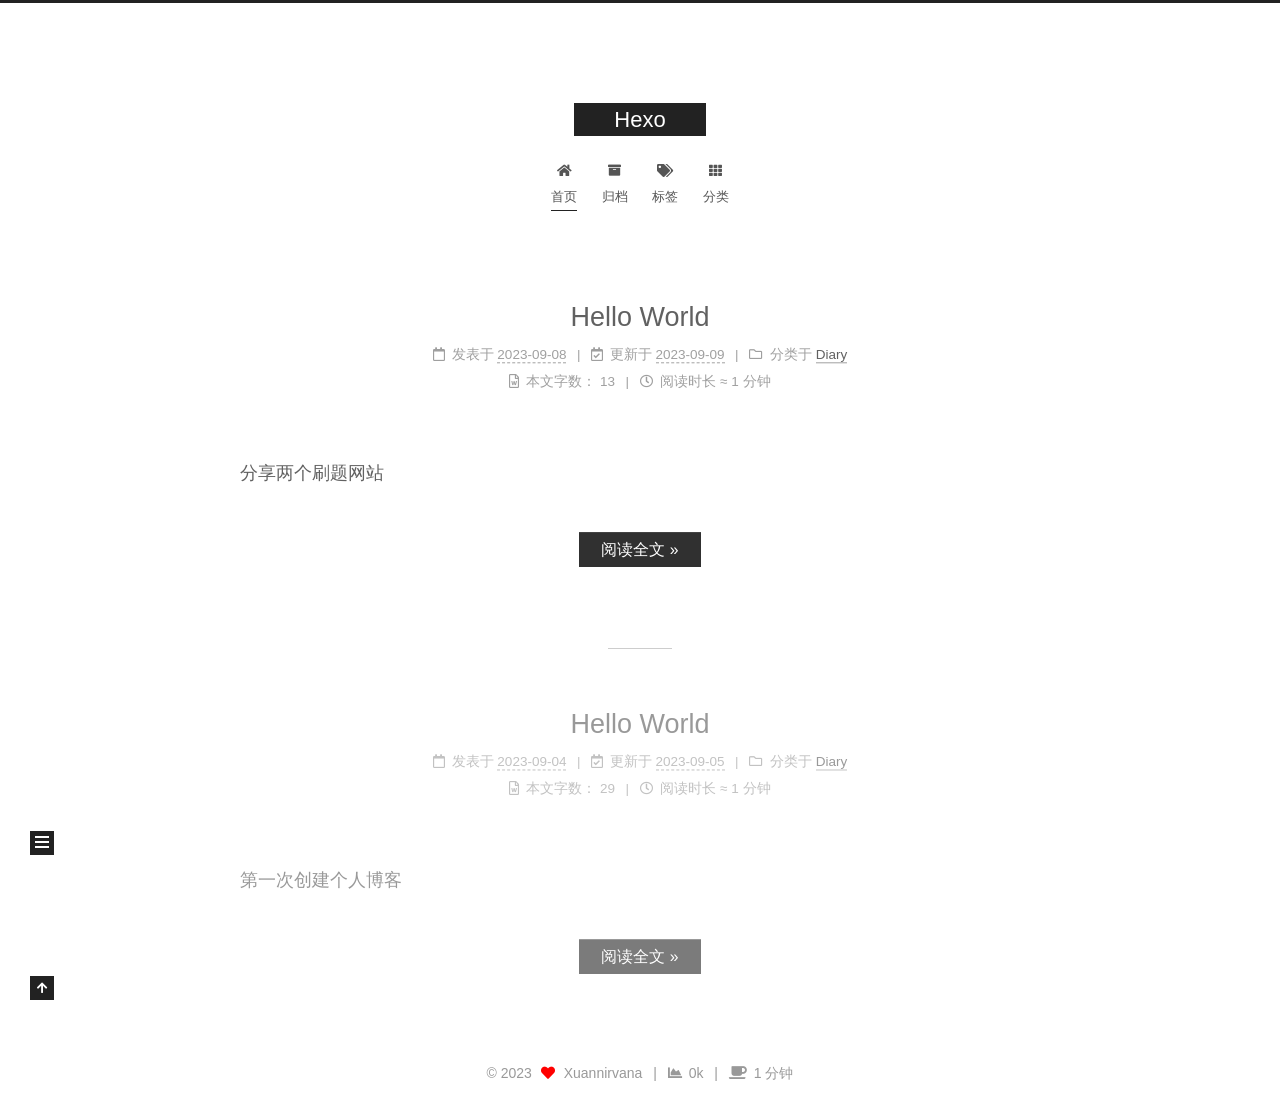
<file: index.html>
<!DOCTYPE html>
<html lang="zh-CN">
<head>
  <meta charset="UTF-8">
<meta name="viewport" content="width=device-width, initial-scale=1, maximum-scale=2">
<meta name="theme-color" content="#222">
<meta name="generator" content="Hexo 6.3.0">
  <link rel="apple-touch-icon" sizes="180x180" href="/images/apple-touch-icon-next.png">
  <link rel="icon" type="image/png" sizes="32x32" href="/images/favicon-32x32-next.png">
  <link rel="icon" type="image/png" sizes="16x16" href="/images/favicon-16x16-next.png">
  <link rel="mask-icon" href="/images/logo.svg" color="#222">

<link rel="stylesheet" href="/css/main.css">


<link rel="stylesheet" href="/lib/font-awesome/css/all.min.css">

<script id="hexo-configurations">
    var NexT = window.NexT || {};
    var CONFIG = {"hostname":"example.com","root":"/","scheme":"Muse","version":"7.8.0","exturl":false,"sidebar":{"position":"left","display":"post","padding":18,"offset":12,"onmobile":false},"copycode":{"enable":false,"show_result":false,"style":null},"back2top":{"enable":true,"sidebar":false,"scrollpercent":false},"bookmark":{"enable":false,"color":"#222","save":"auto"},"fancybox":false,"mediumzoom":false,"lazyload":false,"pangu":false,"comments":{"style":"tabs","active":null,"storage":true,"lazyload":false,"nav":null},"algolia":{"hits":{"per_page":10},"labels":{"input_placeholder":"Search for Posts","hits_empty":"We didn't find any results for the search: ${query}","hits_stats":"${hits} results found in ${time} ms"}},"localsearch":{"enable":false,"trigger":"auto","top_n_per_article":1,"unescape":false,"preload":false},"motion":{"enable":true,"async":false,"transition":{"post_block":"fadeIn","post_header":"slideDownIn","post_body":"slideDownIn","coll_header":"slideLeftIn","sidebar":"slideUpIn"}}};
  </script>

  <meta property="og:type" content="website">
<meta property="og:title" content="Hexo">
<meta property="og:url" content="http://example.com/index.html">
<meta property="og:site_name" content="Hexo">
<meta property="og:locale" content="zh_CN">
<meta property="article:author" content="Xuannirvana">
<meta name="twitter:card" content="summary">

<link rel="canonical" href="http://example.com/">


<script id="page-configurations">
  // https://hexo.io/docs/variables.html
  CONFIG.page = {
    sidebar: "",
    isHome : true,
    isPost : false,
    lang   : 'zh-CN'
  };
</script>

  <title>Hexo</title>
  






  <noscript>
  <style>
  .use-motion .brand,
  .use-motion .menu-item,
  .sidebar-inner,
  .use-motion .post-block,
  .use-motion .pagination,
  .use-motion .comments,
  .use-motion .post-header,
  .use-motion .post-body,
  .use-motion .collection-header { opacity: initial; }

  .use-motion .site-title,
  .use-motion .site-subtitle {
    opacity: initial;
    top: initial;
  }

  .use-motion .logo-line-before i { left: initial; }
  .use-motion .logo-line-after i { right: initial; }
  </style>
</noscript>

</head>

<body itemscope itemtype="http://schema.org/WebPage">
  <div class="container use-motion">
    <div class="headband"></div>

    <header class="header" itemscope itemtype="http://schema.org/WPHeader">
      <div class="header-inner"><div class="site-brand-container">
  <div class="site-nav-toggle">
    <div class="toggle" aria-label="切换导航栏">
      <span class="toggle-line toggle-line-first"></span>
      <span class="toggle-line toggle-line-middle"></span>
      <span class="toggle-line toggle-line-last"></span>
    </div>
  </div>

  <div class="site-meta">

    <a href="/" class="brand" rel="start">
      <span class="logo-line-before"><i></i></span>
      <h1 class="site-title">Hexo</h1>
      <span class="logo-line-after"><i></i></span>
    </a>
  </div>

  <div class="site-nav-right">
    <div class="toggle popup-trigger">
    </div>
  </div>
</div>




<nav class="site-nav">
  <ul id="menu" class="main-menu menu">
        <li class="menu-item menu-item-home">

    <a href="/" rel="section"><i class="fa fa-home fa-fw"></i>首页</a>

  </li>
        <li class="menu-item menu-item-archives">

    <a href="/archives/" rel="section"><i class="fa fa-archive fa-fw"></i>归档</a>

  </li>
        <li class="menu-item menu-item-tags">

    <a href="/tags/" rel="section"><i class="fa fa-tags fa-fw"></i>标签</a>

  </li>
        <li class="menu-item menu-item-categories">

    <a href="/categories/" rel="section"><i class="fa fa-th fa-fw"></i>分类</a>

  </li>
  </ul>
</nav>




</div>
    </header>

    
  <div class="back-to-top">
    <i class="fa fa-arrow-up"></i>
    <span>0%</span>
  </div>


    <main class="main">
      <div class="main-inner">
        <div class="content-wrap">
          

          <div class="content index posts-expand">
            
      
  
  
  <article itemscope itemtype="http://schema.org/Article" class="post-block" lang="zh-CN">
    <link itemprop="mainEntityOfPage" href="http://example.com/2023/09/08/%E6%8E%A8%E8%8D%90%E5%87%A0%E4%B8%AA%E5%88%B7%E9%A2%98%E7%BD%91%E7%AB%99/">

    <span hidden itemprop="author" itemscope itemtype="http://schema.org/Person">
      <meta itemprop="image" content="/images/avatar.jpg">
      <meta itemprop="name" content="Xuannirvana">
      <meta itemprop="description" content="">
    </span>

    <span hidden itemprop="publisher" itemscope itemtype="http://schema.org/Organization">
      <meta itemprop="name" content="Hexo">
    </span>
      <header class="post-header">
        <h2 class="post-title" itemprop="name headline">
          
            <a href="/2023/09/08/%E6%8E%A8%E8%8D%90%E5%87%A0%E4%B8%AA%E5%88%B7%E9%A2%98%E7%BD%91%E7%AB%99/" class="post-title-link" itemprop="url">Hello World</a>
        </h2>

        <div class="post-meta">
            <span class="post-meta-item">
              <span class="post-meta-item-icon">
                <i class="far fa-calendar"></i>
              </span>
              <span class="post-meta-item-text">发表于</span>

              <time title="创建时间：2023-09-08 21:37:53" itemprop="dateCreated datePublished" datetime="2023-09-08T21:37:53+08:00">2023-09-08</time>
            </span>
              <span class="post-meta-item">
                <span class="post-meta-item-icon">
                  <i class="far fa-calendar-check"></i>
                </span>
                <span class="post-meta-item-text">更新于</span>
                <time title="修改时间：2023-09-09 10:05:37" itemprop="dateModified" datetime="2023-09-09T10:05:37+08:00">2023-09-09</time>
              </span>
            <span class="post-meta-item">
              <span class="post-meta-item-icon">
                <i class="far fa-folder"></i>
              </span>
              <span class="post-meta-item-text">分类于</span>
                <span itemprop="about" itemscope itemtype="http://schema.org/Thing">
                  <a href="/categories/Diary/" itemprop="url" rel="index"><span itemprop="name">Diary</span></a>
                </span>
            </span>

          <br>
            <span class="post-meta-item" title="本文字数">
              <span class="post-meta-item-icon">
                <i class="far fa-file-word"></i>
              </span>
                <span class="post-meta-item-text">本文字数：</span>
              <span>13</span>
            </span>
            <span class="post-meta-item" title="阅读时长">
              <span class="post-meta-item-icon">
                <i class="far fa-clock"></i>
              </span>
                <span class="post-meta-item-text">阅读时长 &asymp;</span>
              <span>1 分钟</span>
            </span>

        </div>
      </header>

    
    
    
    <div class="post-body" itemprop="articleBody">

      
          <p>分享两个刷题网站</p>
          <!--noindex-->
            <div class="post-button">
              <a class="btn" href="/2023/09/08/%E6%8E%A8%E8%8D%90%E5%87%A0%E4%B8%AA%E5%88%B7%E9%A2%98%E7%BD%91%E7%AB%99/#more" rel="contents">
                阅读全文 &raquo;
              </a>
            </div>
          <!--/noindex-->
        
      
    </div>

    
    
    
      <footer class="post-footer">
        <div class="post-eof"></div>
      </footer>
  </article>
  
  
  

      
  
  
  <article itemscope itemtype="http://schema.org/Article" class="post-block" lang="zh-CN">
    <link itemprop="mainEntityOfPage" href="http://example.com/2023/09/04/hello-world/">

    <span hidden itemprop="author" itemscope itemtype="http://schema.org/Person">
      <meta itemprop="image" content="/images/avatar.jpg">
      <meta itemprop="name" content="Xuannirvana">
      <meta itemprop="description" content="">
    </span>

    <span hidden itemprop="publisher" itemscope itemtype="http://schema.org/Organization">
      <meta itemprop="name" content="Hexo">
    </span>
      <header class="post-header">
        <h2 class="post-title" itemprop="name headline">
          
            <a href="/2023/09/04/hello-world/" class="post-title-link" itemprop="url">Hello World</a>
        </h2>

        <div class="post-meta">
            <span class="post-meta-item">
              <span class="post-meta-item-icon">
                <i class="far fa-calendar"></i>
              </span>
              <span class="post-meta-item-text">发表于</span>

              <time title="创建时间：2023-09-04 21:37:53" itemprop="dateCreated datePublished" datetime="2023-09-04T21:37:53+08:00">2023-09-04</time>
            </span>
              <span class="post-meta-item">
                <span class="post-meta-item-icon">
                  <i class="far fa-calendar-check"></i>
                </span>
                <span class="post-meta-item-text">更新于</span>
                <time title="修改时间：2023-09-05 18:54:19" itemprop="dateModified" datetime="2023-09-05T18:54:19+08:00">2023-09-05</time>
              </span>
            <span class="post-meta-item">
              <span class="post-meta-item-icon">
                <i class="far fa-folder"></i>
              </span>
              <span class="post-meta-item-text">分类于</span>
                <span itemprop="about" itemscope itemtype="http://schema.org/Thing">
                  <a href="/categories/Diary/" itemprop="url" rel="index"><span itemprop="name">Diary</span></a>
                </span>
            </span>

          <br>
            <span class="post-meta-item" title="本文字数">
              <span class="post-meta-item-icon">
                <i class="far fa-file-word"></i>
              </span>
                <span class="post-meta-item-text">本文字数：</span>
              <span>29</span>
            </span>
            <span class="post-meta-item" title="阅读时长">
              <span class="post-meta-item-icon">
                <i class="far fa-clock"></i>
              </span>
                <span class="post-meta-item-text">阅读时长 &asymp;</span>
              <span>1 分钟</span>
            </span>

        </div>
      </header>

    
    
    
    <div class="post-body" itemprop="articleBody">

      
          <p>第一次创建个人博客</p>
          <!--noindex-->
            <div class="post-button">
              <a class="btn" href="/2023/09/04/hello-world/#more" rel="contents">
                阅读全文 &raquo;
              </a>
            </div>
          <!--/noindex-->
        
      
    </div>

    
    
    
      <footer class="post-footer">
        <div class="post-eof"></div>
      </footer>
  </article>
  
  
  


  



          </div>
          

<script>
  window.addEventListener('tabs:register', () => {
    let { activeClass } = CONFIG.comments;
    if (CONFIG.comments.storage) {
      activeClass = localStorage.getItem('comments_active') || activeClass;
    }
    if (activeClass) {
      let activeTab = document.querySelector(`a[href="#comment-${activeClass}"]`);
      if (activeTab) {
        activeTab.click();
      }
    }
  });
  if (CONFIG.comments.storage) {
    window.addEventListener('tabs:click', event => {
      if (!event.target.matches('.tabs-comment .tab-content .tab-pane')) return;
      let commentClass = event.target.classList[1];
      localStorage.setItem('comments_active', commentClass);
    });
  }
</script>

        </div>
          
  
  <div class="toggle sidebar-toggle">
    <span class="toggle-line toggle-line-first"></span>
    <span class="toggle-line toggle-line-middle"></span>
    <span class="toggle-line toggle-line-last"></span>
  </div>

  <aside class="sidebar">
    <div class="sidebar-inner">

      <ul class="sidebar-nav motion-element">
        <li class="sidebar-nav-toc">
          文章目录
        </li>
        <li class="sidebar-nav-overview">
          站点概览
        </li>
      </ul>

      <!--noindex-->
      <div class="post-toc-wrap sidebar-panel">
      </div>
      <!--/noindex-->

      <div class="site-overview-wrap sidebar-panel">
        <div class="site-author motion-element" itemprop="author" itemscope itemtype="http://schema.org/Person">
    <img class="site-author-image" itemprop="image" alt="Xuannirvana"
      src="/images/avatar.jpg">
  <p class="site-author-name" itemprop="name">Xuannirvana</p>
  <div class="site-description" itemprop="description"></div>
</div>
<div class="site-state-wrap motion-element">
  <nav class="site-state">
      <div class="site-state-item site-state-posts">
          <a href="/archives/">
        
          <span class="site-state-item-count">2</span>
          <span class="site-state-item-name">日志</span>
        </a>
      </div>
      <div class="site-state-item site-state-categories">
        <span class="site-state-item-count">1</span>
        <span class="site-state-item-name">分类</span>
      </div>
      <div class="site-state-item site-state-tags">
        <span class="site-state-item-count">3</span>
        <span class="site-state-item-name">标签</span>
      </div>
  </nav>
</div>



      </div>

    </div>
  </aside>
  <div id="sidebar-dimmer"></div>


      </div>
    </main>

    <footer class="footer">
      <div class="footer-inner">
        

        

<div class="copyright">
  
  &copy; 
  <span itemprop="copyrightYear">2023</span>
  <span class="with-love">
    <i class="fa fa-heart"></i>
  </span>
  <span class="author" itemprop="copyrightHolder">Xuannirvana</span>
    <span class="post-meta-divider">|</span>
    <span class="post-meta-item-icon">
      <i class="fa fa-chart-area"></i>
    </span>
    <span title="站点总字数">0k</span>
    <span class="post-meta-divider">|</span>
    <span class="post-meta-item-icon">
      <i class="fa fa-coffee"></i>
    </span>
    <span title="站点阅读时长">1 分钟</span>
</div>

        








      </div>
    </footer>
  </div>

  
  <script src="/lib/anime.min.js"></script>
  <script src="/lib/velocity/velocity.min.js"></script>
  <script src="/lib/velocity/velocity.ui.min.js"></script>

<script src="/js/utils.js"></script>

<script src="/js/motion.js"></script>


<script src="/js/schemes/muse.js"></script>


<script src="/js/next-boot.js"></script>




  















  

  


</body>
</html>
</file>
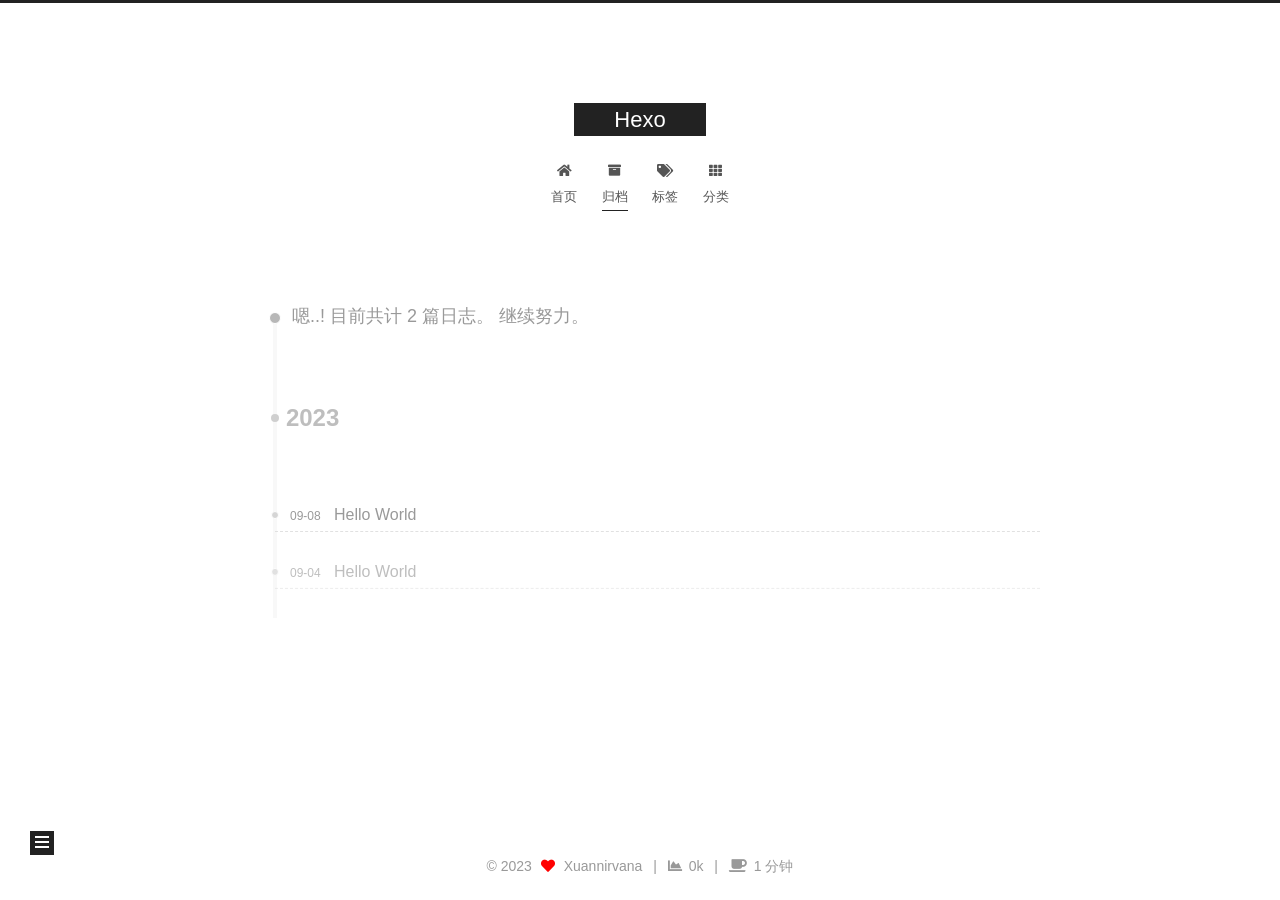
<file: archives/index.html>
<!DOCTYPE html>
<html lang="zh-CN">
<head>
  <meta charset="UTF-8">
<meta name="viewport" content="width=device-width, initial-scale=1, maximum-scale=2">
<meta name="theme-color" content="#222">
<meta name="generator" content="Hexo 6.3.0">
  <link rel="apple-touch-icon" sizes="180x180" href="/images/apple-touch-icon-next.png">
  <link rel="icon" type="image/png" sizes="32x32" href="/images/favicon-32x32-next.png">
  <link rel="icon" type="image/png" sizes="16x16" href="/images/favicon-16x16-next.png">
  <link rel="mask-icon" href="/images/logo.svg" color="#222">

<link rel="stylesheet" href="/css/main.css">


<link rel="stylesheet" href="/lib/font-awesome/css/all.min.css">

<script id="hexo-configurations">
    var NexT = window.NexT || {};
    var CONFIG = {"hostname":"example.com","root":"/","scheme":"Muse","version":"7.8.0","exturl":false,"sidebar":{"position":"left","display":"post","padding":18,"offset":12,"onmobile":false},"copycode":{"enable":false,"show_result":false,"style":null},"back2top":{"enable":true,"sidebar":false,"scrollpercent":false},"bookmark":{"enable":false,"color":"#222","save":"auto"},"fancybox":false,"mediumzoom":false,"lazyload":false,"pangu":false,"comments":{"style":"tabs","active":null,"storage":true,"lazyload":false,"nav":null},"algolia":{"hits":{"per_page":10},"labels":{"input_placeholder":"Search for Posts","hits_empty":"We didn't find any results for the search: ${query}","hits_stats":"${hits} results found in ${time} ms"}},"localsearch":{"enable":false,"trigger":"auto","top_n_per_article":1,"unescape":false,"preload":false},"motion":{"enable":true,"async":false,"transition":{"post_block":"fadeIn","post_header":"slideDownIn","post_body":"slideDownIn","coll_header":"slideLeftIn","sidebar":"slideUpIn"}}};
  </script>

  <meta property="og:type" content="website">
<meta property="og:title" content="Hexo">
<meta property="og:url" content="http://example.com/archives/index.html">
<meta property="og:site_name" content="Hexo">
<meta property="og:locale" content="zh_CN">
<meta property="article:author" content="Xuannirvana">
<meta name="twitter:card" content="summary">

<link rel="canonical" href="http://example.com/archives/">


<script id="page-configurations">
  // https://hexo.io/docs/variables.html
  CONFIG.page = {
    sidebar: "",
    isHome : false,
    isPost : false,
    lang   : 'zh-CN'
  };
</script>

  <title>归档 | Hexo</title>
  






  <noscript>
  <style>
  .use-motion .brand,
  .use-motion .menu-item,
  .sidebar-inner,
  .use-motion .post-block,
  .use-motion .pagination,
  .use-motion .comments,
  .use-motion .post-header,
  .use-motion .post-body,
  .use-motion .collection-header { opacity: initial; }

  .use-motion .site-title,
  .use-motion .site-subtitle {
    opacity: initial;
    top: initial;
  }

  .use-motion .logo-line-before i { left: initial; }
  .use-motion .logo-line-after i { right: initial; }
  </style>
</noscript>

</head>

<body itemscope itemtype="http://schema.org/WebPage">
  <div class="container use-motion">
    <div class="headband"></div>

    <header class="header" itemscope itemtype="http://schema.org/WPHeader">
      <div class="header-inner"><div class="site-brand-container">
  <div class="site-nav-toggle">
    <div class="toggle" aria-label="切换导航栏">
      <span class="toggle-line toggle-line-first"></span>
      <span class="toggle-line toggle-line-middle"></span>
      <span class="toggle-line toggle-line-last"></span>
    </div>
  </div>

  <div class="site-meta">

    <a href="/" class="brand" rel="start">
      <span class="logo-line-before"><i></i></span>
      <h1 class="site-title">Hexo</h1>
      <span class="logo-line-after"><i></i></span>
    </a>
  </div>

  <div class="site-nav-right">
    <div class="toggle popup-trigger">
    </div>
  </div>
</div>




<nav class="site-nav">
  <ul id="menu" class="main-menu menu">
        <li class="menu-item menu-item-home">

    <a href="/" rel="section"><i class="fa fa-home fa-fw"></i>首页</a>

  </li>
        <li class="menu-item menu-item-archives">

    <a href="/archives/" rel="section"><i class="fa fa-archive fa-fw"></i>归档</a>

  </li>
        <li class="menu-item menu-item-tags">

    <a href="/tags/" rel="section"><i class="fa fa-tags fa-fw"></i>标签</a>

  </li>
        <li class="menu-item menu-item-categories">

    <a href="/categories/" rel="section"><i class="fa fa-th fa-fw"></i>分类</a>

  </li>
  </ul>
</nav>




</div>
    </header>

    
  <div class="back-to-top">
    <i class="fa fa-arrow-up"></i>
    <span>0%</span>
  </div>


    <main class="main">
      <div class="main-inner">
        <div class="content-wrap">
          

          <div class="content archive">
            

  
  
  
  <div class="post-block">
    <div class="posts-collapse">
      <div class="collection-title">
        <span class="collection-header">嗯..! 目前共计 2 篇日志。 继续努力。</span>
      </div>

      
    <div class="collection-year">
      <span class="collection-header">2023</span>
    </div>

  <article itemscope itemtype="http://schema.org/Article">
    <header class="post-header">

      <div class="post-meta">
        <time itemprop="dateCreated"
              datetime="2023-09-08T21:37:53+08:00"
              content="2023-09-08">
          09-08
        </time>
      </div>

      <div class="post-title">
          <a class="post-title-link" href="/2023/09/08/%E6%8E%A8%E8%8D%90%E5%87%A0%E4%B8%AA%E5%88%B7%E9%A2%98%E7%BD%91%E7%AB%99/" itemprop="url">
            <span itemprop="name">Hello World</span>
          </a>
      </div>

    </header>
  </article>

  <article itemscope itemtype="http://schema.org/Article">
    <header class="post-header">

      <div class="post-meta">
        <time itemprop="dateCreated"
              datetime="2023-09-04T21:37:53+08:00"
              content="2023-09-04">
          09-04
        </time>
      </div>

      <div class="post-title">
          <a class="post-title-link" href="/2023/09/04/hello-world/" itemprop="url">
            <span itemprop="name">Hello World</span>
          </a>
      </div>

    </header>
  </article>


    </div>
  </div>
  
  
  

  



          </div>
          

<script>
  window.addEventListener('tabs:register', () => {
    let { activeClass } = CONFIG.comments;
    if (CONFIG.comments.storage) {
      activeClass = localStorage.getItem('comments_active') || activeClass;
    }
    if (activeClass) {
      let activeTab = document.querySelector(`a[href="#comment-${activeClass}"]`);
      if (activeTab) {
        activeTab.click();
      }
    }
  });
  if (CONFIG.comments.storage) {
    window.addEventListener('tabs:click', event => {
      if (!event.target.matches('.tabs-comment .tab-content .tab-pane')) return;
      let commentClass = event.target.classList[1];
      localStorage.setItem('comments_active', commentClass);
    });
  }
</script>

        </div>
          
  
  <div class="toggle sidebar-toggle">
    <span class="toggle-line toggle-line-first"></span>
    <span class="toggle-line toggle-line-middle"></span>
    <span class="toggle-line toggle-line-last"></span>
  </div>

  <aside class="sidebar">
    <div class="sidebar-inner">

      <ul class="sidebar-nav motion-element">
        <li class="sidebar-nav-toc">
          文章目录
        </li>
        <li class="sidebar-nav-overview">
          站点概览
        </li>
      </ul>

      <!--noindex-->
      <div class="post-toc-wrap sidebar-panel">
      </div>
      <!--/noindex-->

      <div class="site-overview-wrap sidebar-panel">
        <div class="site-author motion-element" itemprop="author" itemscope itemtype="http://schema.org/Person">
    <img class="site-author-image" itemprop="image" alt="Xuannirvana"
      src="/images/avatar.jpg">
  <p class="site-author-name" itemprop="name">Xuannirvana</p>
  <div class="site-description" itemprop="description"></div>
</div>
<div class="site-state-wrap motion-element">
  <nav class="site-state">
      <div class="site-state-item site-state-posts">
          <a href="/archives/">
        
          <span class="site-state-item-count">2</span>
          <span class="site-state-item-name">日志</span>
        </a>
      </div>
      <div class="site-state-item site-state-categories">
        <span class="site-state-item-count">1</span>
        <span class="site-state-item-name">分类</span>
      </div>
      <div class="site-state-item site-state-tags">
        <span class="site-state-item-count">3</span>
        <span class="site-state-item-name">标签</span>
      </div>
  </nav>
</div>



      </div>

    </div>
  </aside>
  <div id="sidebar-dimmer"></div>


      </div>
    </main>

    <footer class="footer">
      <div class="footer-inner">
        

        

<div class="copyright">
  
  &copy; 
  <span itemprop="copyrightYear">2023</span>
  <span class="with-love">
    <i class="fa fa-heart"></i>
  </span>
  <span class="author" itemprop="copyrightHolder">Xuannirvana</span>
    <span class="post-meta-divider">|</span>
    <span class="post-meta-item-icon">
      <i class="fa fa-chart-area"></i>
    </span>
    <span title="站点总字数">0k</span>
    <span class="post-meta-divider">|</span>
    <span class="post-meta-item-icon">
      <i class="fa fa-coffee"></i>
    </span>
    <span title="站点阅读时长">1 分钟</span>
</div>

        








      </div>
    </footer>
  </div>

  
  <script src="/lib/anime.min.js"></script>
  <script src="/lib/velocity/velocity.min.js"></script>
  <script src="/lib/velocity/velocity.ui.min.js"></script>

<script src="/js/utils.js"></script>

<script src="/js/motion.js"></script>


<script src="/js/schemes/muse.js"></script>


<script src="/js/next-boot.js"></script>




  















  

  


</body>
</html>
</file>
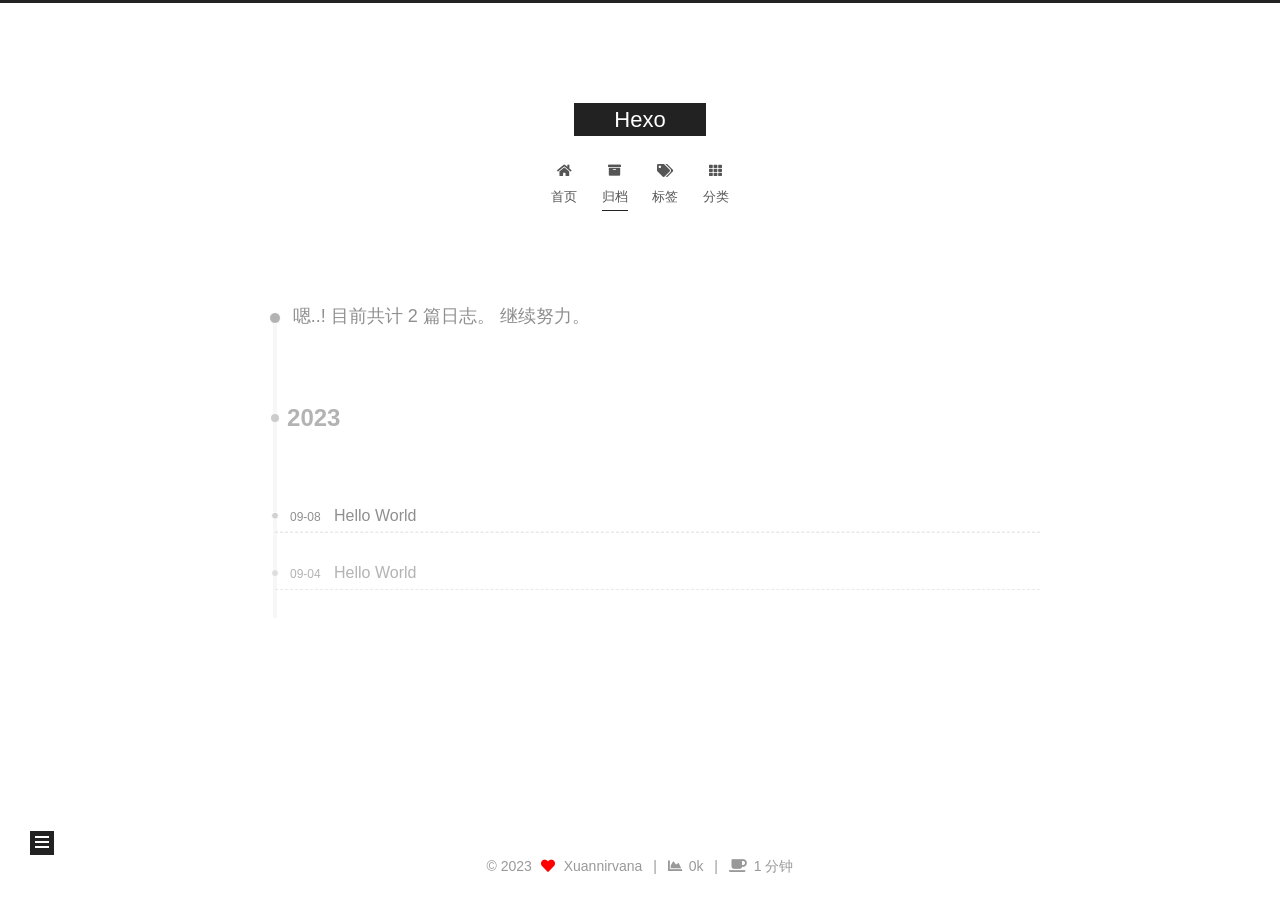
<file: archives/2023/index.html>
<!DOCTYPE html>
<html lang="zh-CN">
<head>
  <meta charset="UTF-8">
<meta name="viewport" content="width=device-width, initial-scale=1, maximum-scale=2">
<meta name="theme-color" content="#222">
<meta name="generator" content="Hexo 6.3.0">
  <link rel="apple-touch-icon" sizes="180x180" href="/images/apple-touch-icon-next.png">
  <link rel="icon" type="image/png" sizes="32x32" href="/images/favicon-32x32-next.png">
  <link rel="icon" type="image/png" sizes="16x16" href="/images/favicon-16x16-next.png">
  <link rel="mask-icon" href="/images/logo.svg" color="#222">

<link rel="stylesheet" href="/css/main.css">


<link rel="stylesheet" href="/lib/font-awesome/css/all.min.css">

<script id="hexo-configurations">
    var NexT = window.NexT || {};
    var CONFIG = {"hostname":"example.com","root":"/","scheme":"Muse","version":"7.8.0","exturl":false,"sidebar":{"position":"left","display":"post","padding":18,"offset":12,"onmobile":false},"copycode":{"enable":false,"show_result":false,"style":null},"back2top":{"enable":true,"sidebar":false,"scrollpercent":false},"bookmark":{"enable":false,"color":"#222","save":"auto"},"fancybox":false,"mediumzoom":false,"lazyload":false,"pangu":false,"comments":{"style":"tabs","active":null,"storage":true,"lazyload":false,"nav":null},"algolia":{"hits":{"per_page":10},"labels":{"input_placeholder":"Search for Posts","hits_empty":"We didn't find any results for the search: ${query}","hits_stats":"${hits} results found in ${time} ms"}},"localsearch":{"enable":false,"trigger":"auto","top_n_per_article":1,"unescape":false,"preload":false},"motion":{"enable":true,"async":false,"transition":{"post_block":"fadeIn","post_header":"slideDownIn","post_body":"slideDownIn","coll_header":"slideLeftIn","sidebar":"slideUpIn"}}};
  </script>

  <meta property="og:type" content="website">
<meta property="og:title" content="Hexo">
<meta property="og:url" content="http://example.com/archives/2023/index.html">
<meta property="og:site_name" content="Hexo">
<meta property="og:locale" content="zh_CN">
<meta property="article:author" content="Xuannirvana">
<meta name="twitter:card" content="summary">

<link rel="canonical" href="http://example.com/archives/2023/">


<script id="page-configurations">
  // https://hexo.io/docs/variables.html
  CONFIG.page = {
    sidebar: "",
    isHome : false,
    isPost : false,
    lang   : 'zh-CN'
  };
</script>

  <title>归档 | Hexo</title>
  






  <noscript>
  <style>
  .use-motion .brand,
  .use-motion .menu-item,
  .sidebar-inner,
  .use-motion .post-block,
  .use-motion .pagination,
  .use-motion .comments,
  .use-motion .post-header,
  .use-motion .post-body,
  .use-motion .collection-header { opacity: initial; }

  .use-motion .site-title,
  .use-motion .site-subtitle {
    opacity: initial;
    top: initial;
  }

  .use-motion .logo-line-before i { left: initial; }
  .use-motion .logo-line-after i { right: initial; }
  </style>
</noscript>

</head>

<body itemscope itemtype="http://schema.org/WebPage">
  <div class="container use-motion">
    <div class="headband"></div>

    <header class="header" itemscope itemtype="http://schema.org/WPHeader">
      <div class="header-inner"><div class="site-brand-container">
  <div class="site-nav-toggle">
    <div class="toggle" aria-label="切换导航栏">
      <span class="toggle-line toggle-line-first"></span>
      <span class="toggle-line toggle-line-middle"></span>
      <span class="toggle-line toggle-line-last"></span>
    </div>
  </div>

  <div class="site-meta">

    <a href="/" class="brand" rel="start">
      <span class="logo-line-before"><i></i></span>
      <h1 class="site-title">Hexo</h1>
      <span class="logo-line-after"><i></i></span>
    </a>
  </div>

  <div class="site-nav-right">
    <div class="toggle popup-trigger">
    </div>
  </div>
</div>




<nav class="site-nav">
  <ul id="menu" class="main-menu menu">
        <li class="menu-item menu-item-home">

    <a href="/" rel="section"><i class="fa fa-home fa-fw"></i>首页</a>

  </li>
        <li class="menu-item menu-item-archives">

    <a href="/archives/" rel="section"><i class="fa fa-archive fa-fw"></i>归档</a>

  </li>
        <li class="menu-item menu-item-tags">

    <a href="/tags/" rel="section"><i class="fa fa-tags fa-fw"></i>标签</a>

  </li>
        <li class="menu-item menu-item-categories">

    <a href="/categories/" rel="section"><i class="fa fa-th fa-fw"></i>分类</a>

  </li>
  </ul>
</nav>




</div>
    </header>

    
  <div class="back-to-top">
    <i class="fa fa-arrow-up"></i>
    <span>0%</span>
  </div>


    <main class="main">
      <div class="main-inner">
        <div class="content-wrap">
          

          <div class="content archive">
            

  
  
  
  <div class="post-block">
    <div class="posts-collapse">
      <div class="collection-title">
        <span class="collection-header">嗯..! 目前共计 2 篇日志。 继续努力。</span>
      </div>

      
    <div class="collection-year">
      <span class="collection-header">2023</span>
    </div>

  <article itemscope itemtype="http://schema.org/Article">
    <header class="post-header">

      <div class="post-meta">
        <time itemprop="dateCreated"
              datetime="2023-09-08T21:37:53+08:00"
              content="2023-09-08">
          09-08
        </time>
      </div>

      <div class="post-title">
          <a class="post-title-link" href="/2023/09/08/%E6%8E%A8%E8%8D%90%E5%87%A0%E4%B8%AA%E5%88%B7%E9%A2%98%E7%BD%91%E7%AB%99/" itemprop="url">
            <span itemprop="name">Hello World</span>
          </a>
      </div>

    </header>
  </article>

  <article itemscope itemtype="http://schema.org/Article">
    <header class="post-header">

      <div class="post-meta">
        <time itemprop="dateCreated"
              datetime="2023-09-04T21:37:53+08:00"
              content="2023-09-04">
          09-04
        </time>
      </div>

      <div class="post-title">
          <a class="post-title-link" href="/2023/09/04/hello-world/" itemprop="url">
            <span itemprop="name">Hello World</span>
          </a>
      </div>

    </header>
  </article>


    </div>
  </div>
  
  
  

  



          </div>
          

<script>
  window.addEventListener('tabs:register', () => {
    let { activeClass } = CONFIG.comments;
    if (CONFIG.comments.storage) {
      activeClass = localStorage.getItem('comments_active') || activeClass;
    }
    if (activeClass) {
      let activeTab = document.querySelector(`a[href="#comment-${activeClass}"]`);
      if (activeTab) {
        activeTab.click();
      }
    }
  });
  if (CONFIG.comments.storage) {
    window.addEventListener('tabs:click', event => {
      if (!event.target.matches('.tabs-comment .tab-content .tab-pane')) return;
      let commentClass = event.target.classList[1];
      localStorage.setItem('comments_active', commentClass);
    });
  }
</script>

        </div>
          
  
  <div class="toggle sidebar-toggle">
    <span class="toggle-line toggle-line-first"></span>
    <span class="toggle-line toggle-line-middle"></span>
    <span class="toggle-line toggle-line-last"></span>
  </div>

  <aside class="sidebar">
    <div class="sidebar-inner">

      <ul class="sidebar-nav motion-element">
        <li class="sidebar-nav-toc">
          文章目录
        </li>
        <li class="sidebar-nav-overview">
          站点概览
        </li>
      </ul>

      <!--noindex-->
      <div class="post-toc-wrap sidebar-panel">
      </div>
      <!--/noindex-->

      <div class="site-overview-wrap sidebar-panel">
        <div class="site-author motion-element" itemprop="author" itemscope itemtype="http://schema.org/Person">
    <img class="site-author-image" itemprop="image" alt="Xuannirvana"
      src="/images/avatar.jpg">
  <p class="site-author-name" itemprop="name">Xuannirvana</p>
  <div class="site-description" itemprop="description"></div>
</div>
<div class="site-state-wrap motion-element">
  <nav class="site-state">
      <div class="site-state-item site-state-posts">
          <a href="/archives/">
        
          <span class="site-state-item-count">2</span>
          <span class="site-state-item-name">日志</span>
        </a>
      </div>
      <div class="site-state-item site-state-categories">
        <span class="site-state-item-count">1</span>
        <span class="site-state-item-name">分类</span>
      </div>
      <div class="site-state-item site-state-tags">
        <span class="site-state-item-count">3</span>
        <span class="site-state-item-name">标签</span>
      </div>
  </nav>
</div>



      </div>

    </div>
  </aside>
  <div id="sidebar-dimmer"></div>


      </div>
    </main>

    <footer class="footer">
      <div class="footer-inner">
        

        

<div class="copyright">
  
  &copy; 
  <span itemprop="copyrightYear">2023</span>
  <span class="with-love">
    <i class="fa fa-heart"></i>
  </span>
  <span class="author" itemprop="copyrightHolder">Xuannirvana</span>
    <span class="post-meta-divider">|</span>
    <span class="post-meta-item-icon">
      <i class="fa fa-chart-area"></i>
    </span>
    <span title="站点总字数">0k</span>
    <span class="post-meta-divider">|</span>
    <span class="post-meta-item-icon">
      <i class="fa fa-coffee"></i>
    </span>
    <span title="站点阅读时长">1 分钟</span>
</div>

        








      </div>
    </footer>
  </div>

  
  <script src="/lib/anime.min.js"></script>
  <script src="/lib/velocity/velocity.min.js"></script>
  <script src="/lib/velocity/velocity.ui.min.js"></script>

<script src="/js/utils.js"></script>

<script src="/js/motion.js"></script>


<script src="/js/schemes/muse.js"></script>


<script src="/js/next-boot.js"></script>




  















  

  


</body>
</html>
</file>
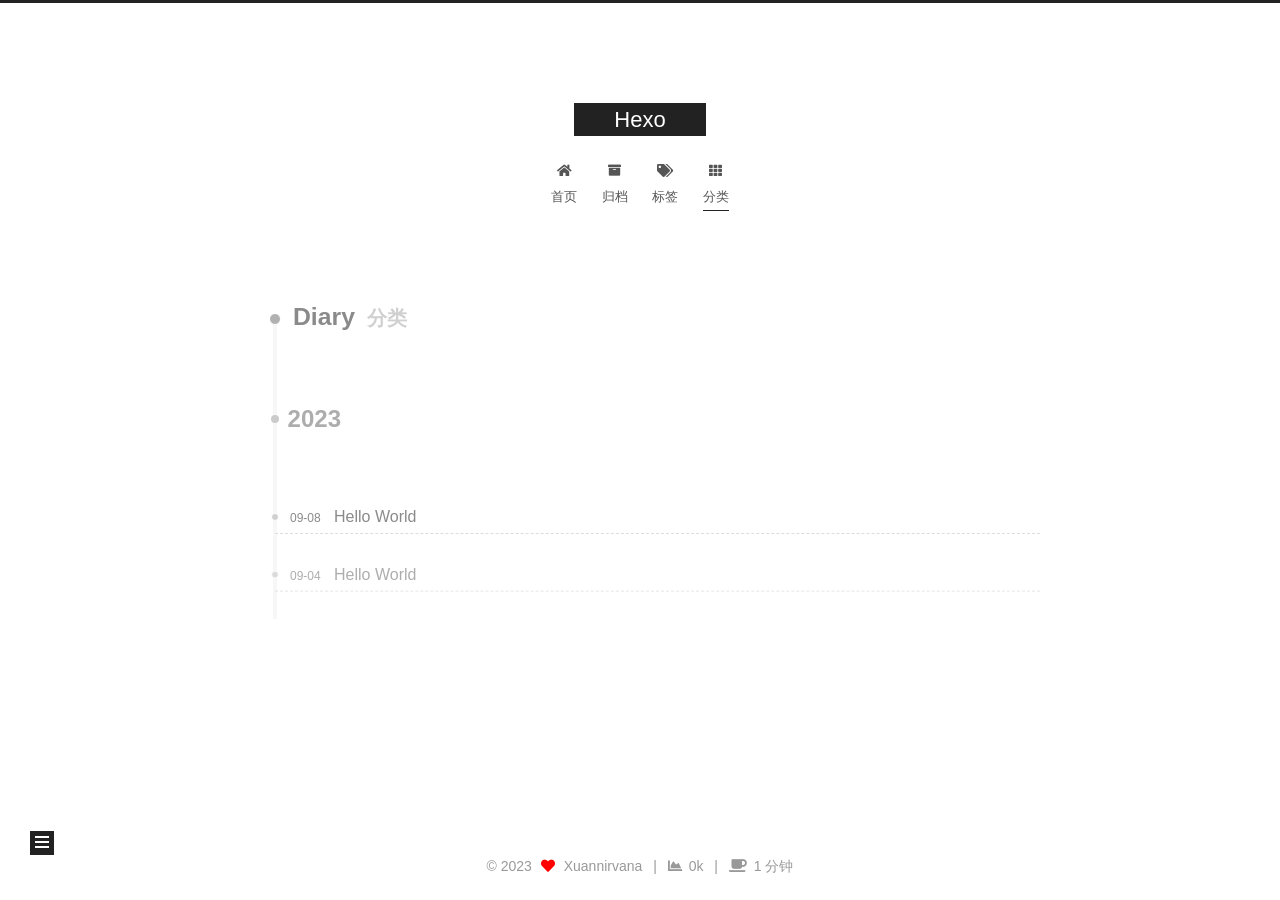
<file: categories/Diary/index.html>
<!DOCTYPE html>
<html lang="zh-CN">
<head>
  <meta charset="UTF-8">
<meta name="viewport" content="width=device-width, initial-scale=1, maximum-scale=2">
<meta name="theme-color" content="#222">
<meta name="generator" content="Hexo 6.3.0">
  <link rel="apple-touch-icon" sizes="180x180" href="/images/apple-touch-icon-next.png">
  <link rel="icon" type="image/png" sizes="32x32" href="/images/favicon-32x32-next.png">
  <link rel="icon" type="image/png" sizes="16x16" href="/images/favicon-16x16-next.png">
  <link rel="mask-icon" href="/images/logo.svg" color="#222">

<link rel="stylesheet" href="/css/main.css">


<link rel="stylesheet" href="/lib/font-awesome/css/all.min.css">

<script id="hexo-configurations">
    var NexT = window.NexT || {};
    var CONFIG = {"hostname":"example.com","root":"/","scheme":"Muse","version":"7.8.0","exturl":false,"sidebar":{"position":"left","display":"post","padding":18,"offset":12,"onmobile":false},"copycode":{"enable":false,"show_result":false,"style":null},"back2top":{"enable":true,"sidebar":false,"scrollpercent":false},"bookmark":{"enable":false,"color":"#222","save":"auto"},"fancybox":false,"mediumzoom":false,"lazyload":false,"pangu":false,"comments":{"style":"tabs","active":null,"storage":true,"lazyload":false,"nav":null},"algolia":{"hits":{"per_page":10},"labels":{"input_placeholder":"Search for Posts","hits_empty":"We didn't find any results for the search: ${query}","hits_stats":"${hits} results found in ${time} ms"}},"localsearch":{"enable":false,"trigger":"auto","top_n_per_article":1,"unescape":false,"preload":false},"motion":{"enable":true,"async":false,"transition":{"post_block":"fadeIn","post_header":"slideDownIn","post_body":"slideDownIn","coll_header":"slideLeftIn","sidebar":"slideUpIn"}}};
  </script>

  <meta property="og:type" content="website">
<meta property="og:title" content="Hexo">
<meta property="og:url" content="http://example.com/categories/Diary/index.html">
<meta property="og:site_name" content="Hexo">
<meta property="og:locale" content="zh_CN">
<meta property="article:author" content="Xuannirvana">
<meta name="twitter:card" content="summary">

<link rel="canonical" href="http://example.com/categories/Diary/">


<script id="page-configurations">
  // https://hexo.io/docs/variables.html
  CONFIG.page = {
    sidebar: "",
    isHome : false,
    isPost : false,
    lang   : 'zh-CN'
  };
</script>

  <title>分类: Diary | Hexo</title>
  






  <noscript>
  <style>
  .use-motion .brand,
  .use-motion .menu-item,
  .sidebar-inner,
  .use-motion .post-block,
  .use-motion .pagination,
  .use-motion .comments,
  .use-motion .post-header,
  .use-motion .post-body,
  .use-motion .collection-header { opacity: initial; }

  .use-motion .site-title,
  .use-motion .site-subtitle {
    opacity: initial;
    top: initial;
  }

  .use-motion .logo-line-before i { left: initial; }
  .use-motion .logo-line-after i { right: initial; }
  </style>
</noscript>

</head>

<body itemscope itemtype="http://schema.org/WebPage">
  <div class="container use-motion">
    <div class="headband"></div>

    <header class="header" itemscope itemtype="http://schema.org/WPHeader">
      <div class="header-inner"><div class="site-brand-container">
  <div class="site-nav-toggle">
    <div class="toggle" aria-label="切换导航栏">
      <span class="toggle-line toggle-line-first"></span>
      <span class="toggle-line toggle-line-middle"></span>
      <span class="toggle-line toggle-line-last"></span>
    </div>
  </div>

  <div class="site-meta">

    <a href="/" class="brand" rel="start">
      <span class="logo-line-before"><i></i></span>
      <h1 class="site-title">Hexo</h1>
      <span class="logo-line-after"><i></i></span>
    </a>
  </div>

  <div class="site-nav-right">
    <div class="toggle popup-trigger">
    </div>
  </div>
</div>




<nav class="site-nav">
  <ul id="menu" class="main-menu menu">
        <li class="menu-item menu-item-home">

    <a href="/" rel="section"><i class="fa fa-home fa-fw"></i>首页</a>

  </li>
        <li class="menu-item menu-item-archives">

    <a href="/archives/" rel="section"><i class="fa fa-archive fa-fw"></i>归档</a>

  </li>
        <li class="menu-item menu-item-tags">

    <a href="/tags/" rel="section"><i class="fa fa-tags fa-fw"></i>标签</a>

  </li>
        <li class="menu-item menu-item-categories">

    <a href="/categories/" rel="section"><i class="fa fa-th fa-fw"></i>分类</a>

  </li>
  </ul>
</nav>




</div>
    </header>

    
  <div class="back-to-top">
    <i class="fa fa-arrow-up"></i>
    <span>0%</span>
  </div>


    <main class="main">
      <div class="main-inner">
        <div class="content-wrap">
          

          <div class="content category">
            

  
  
  
  <div class="post-block">
    <div class="posts-collapse">
      <div class="collection-title">
        <h2 class="collection-header">Diary
          <small>分类</small>
        </h2>
      </div>

      
    <div class="collection-year">
      <span class="collection-header">2023</span>
    </div>

  <article itemscope itemtype="http://schema.org/Article">
    <header class="post-header">

      <div class="post-meta">
        <time itemprop="dateCreated"
              datetime="2023-09-08T21:37:53+08:00"
              content="2023-09-08">
          09-08
        </time>
      </div>

      <div class="post-title">
          <a class="post-title-link" href="/2023/09/08/%E6%8E%A8%E8%8D%90%E5%87%A0%E4%B8%AA%E5%88%B7%E9%A2%98%E7%BD%91%E7%AB%99/" itemprop="url">
            <span itemprop="name">Hello World</span>
          </a>
      </div>

    </header>
  </article>

  <article itemscope itemtype="http://schema.org/Article">
    <header class="post-header">

      <div class="post-meta">
        <time itemprop="dateCreated"
              datetime="2023-09-04T21:37:53+08:00"
              content="2023-09-04">
          09-04
        </time>
      </div>

      <div class="post-title">
          <a class="post-title-link" href="/2023/09/04/hello-world/" itemprop="url">
            <span itemprop="name">Hello World</span>
          </a>
      </div>

    </header>
  </article>

    </div>
  </div>
  
  
  

  



          </div>
          

<script>
  window.addEventListener('tabs:register', () => {
    let { activeClass } = CONFIG.comments;
    if (CONFIG.comments.storage) {
      activeClass = localStorage.getItem('comments_active') || activeClass;
    }
    if (activeClass) {
      let activeTab = document.querySelector(`a[href="#comment-${activeClass}"]`);
      if (activeTab) {
        activeTab.click();
      }
    }
  });
  if (CONFIG.comments.storage) {
    window.addEventListener('tabs:click', event => {
      if (!event.target.matches('.tabs-comment .tab-content .tab-pane')) return;
      let commentClass = event.target.classList[1];
      localStorage.setItem('comments_active', commentClass);
    });
  }
</script>

        </div>
          
  
  <div class="toggle sidebar-toggle">
    <span class="toggle-line toggle-line-first"></span>
    <span class="toggle-line toggle-line-middle"></span>
    <span class="toggle-line toggle-line-last"></span>
  </div>

  <aside class="sidebar">
    <div class="sidebar-inner">

      <ul class="sidebar-nav motion-element">
        <li class="sidebar-nav-toc">
          文章目录
        </li>
        <li class="sidebar-nav-overview">
          站点概览
        </li>
      </ul>

      <!--noindex-->
      <div class="post-toc-wrap sidebar-panel">
      </div>
      <!--/noindex-->

      <div class="site-overview-wrap sidebar-panel">
        <div class="site-author motion-element" itemprop="author" itemscope itemtype="http://schema.org/Person">
    <img class="site-author-image" itemprop="image" alt="Xuannirvana"
      src="/images/avatar.jpg">
  <p class="site-author-name" itemprop="name">Xuannirvana</p>
  <div class="site-description" itemprop="description"></div>
</div>
<div class="site-state-wrap motion-element">
  <nav class="site-state">
      <div class="site-state-item site-state-posts">
          <a href="/archives/">
        
          <span class="site-state-item-count">2</span>
          <span class="site-state-item-name">日志</span>
        </a>
      </div>
      <div class="site-state-item site-state-categories">
        <span class="site-state-item-count">1</span>
        <span class="site-state-item-name">分类</span>
      </div>
      <div class="site-state-item site-state-tags">
        <span class="site-state-item-count">3</span>
        <span class="site-state-item-name">标签</span>
      </div>
  </nav>
</div>



      </div>

    </div>
  </aside>
  <div id="sidebar-dimmer"></div>


      </div>
    </main>

    <footer class="footer">
      <div class="footer-inner">
        

        

<div class="copyright">
  
  &copy; 
  <span itemprop="copyrightYear">2023</span>
  <span class="with-love">
    <i class="fa fa-heart"></i>
  </span>
  <span class="author" itemprop="copyrightHolder">Xuannirvana</span>
    <span class="post-meta-divider">|</span>
    <span class="post-meta-item-icon">
      <i class="fa fa-chart-area"></i>
    </span>
    <span title="站点总字数">0k</span>
    <span class="post-meta-divider">|</span>
    <span class="post-meta-item-icon">
      <i class="fa fa-coffee"></i>
    </span>
    <span title="站点阅读时长">1 分钟</span>
</div>

        








      </div>
    </footer>
  </div>

  
  <script src="/lib/anime.min.js"></script>
  <script src="/lib/velocity/velocity.min.js"></script>
  <script src="/lib/velocity/velocity.ui.min.js"></script>

<script src="/js/utils.js"></script>

<script src="/js/motion.js"></script>


<script src="/js/schemes/muse.js"></script>


<script src="/js/next-boot.js"></script>




  















  

  


</body>
</html>
</file>
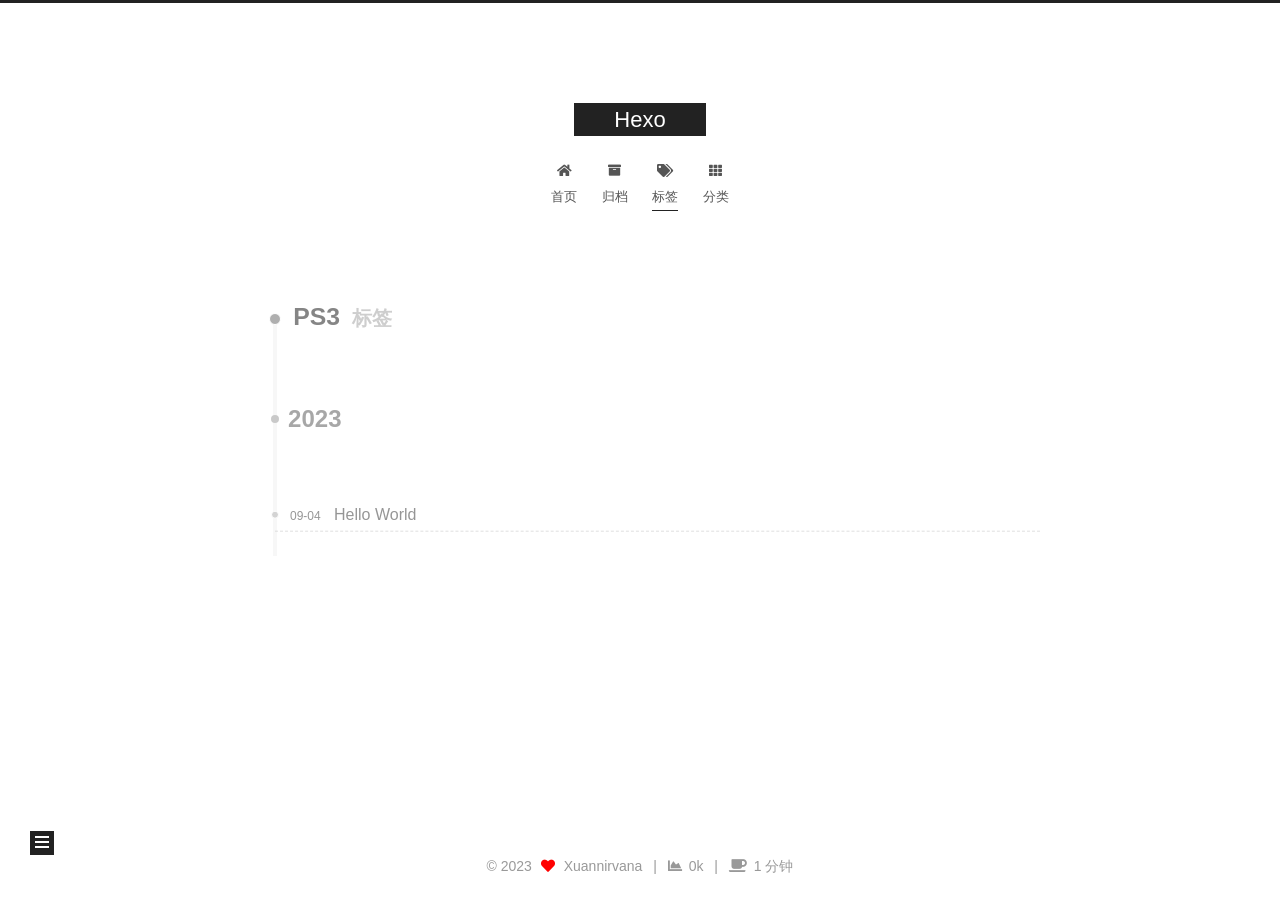
<file: tags/PS3/index.html>
<!DOCTYPE html>
<html lang="zh-CN">
<head>
  <meta charset="UTF-8">
<meta name="viewport" content="width=device-width, initial-scale=1, maximum-scale=2">
<meta name="theme-color" content="#222">
<meta name="generator" content="Hexo 6.3.0">
  <link rel="apple-touch-icon" sizes="180x180" href="/images/apple-touch-icon-next.png">
  <link rel="icon" type="image/png" sizes="32x32" href="/images/favicon-32x32-next.png">
  <link rel="icon" type="image/png" sizes="16x16" href="/images/favicon-16x16-next.png">
  <link rel="mask-icon" href="/images/logo.svg" color="#222">

<link rel="stylesheet" href="/css/main.css">


<link rel="stylesheet" href="/lib/font-awesome/css/all.min.css">

<script id="hexo-configurations">
    var NexT = window.NexT || {};
    var CONFIG = {"hostname":"example.com","root":"/","scheme":"Muse","version":"7.8.0","exturl":false,"sidebar":{"position":"left","display":"post","padding":18,"offset":12,"onmobile":false},"copycode":{"enable":false,"show_result":false,"style":null},"back2top":{"enable":true,"sidebar":false,"scrollpercent":false},"bookmark":{"enable":false,"color":"#222","save":"auto"},"fancybox":false,"mediumzoom":false,"lazyload":false,"pangu":false,"comments":{"style":"tabs","active":null,"storage":true,"lazyload":false,"nav":null},"algolia":{"hits":{"per_page":10},"labels":{"input_placeholder":"Search for Posts","hits_empty":"We didn't find any results for the search: ${query}","hits_stats":"${hits} results found in ${time} ms"}},"localsearch":{"enable":false,"trigger":"auto","top_n_per_article":1,"unescape":false,"preload":false},"motion":{"enable":true,"async":false,"transition":{"post_block":"fadeIn","post_header":"slideDownIn","post_body":"slideDownIn","coll_header":"slideLeftIn","sidebar":"slideUpIn"}}};
  </script>

  <meta property="og:type" content="website">
<meta property="og:title" content="Hexo">
<meta property="og:url" content="http://example.com/tags/PS3/index.html">
<meta property="og:site_name" content="Hexo">
<meta property="og:locale" content="zh_CN">
<meta property="article:author" content="Xuannirvana">
<meta name="twitter:card" content="summary">

<link rel="canonical" href="http://example.com/tags/PS3/">


<script id="page-configurations">
  // https://hexo.io/docs/variables.html
  CONFIG.page = {
    sidebar: "",
    isHome : false,
    isPost : false,
    lang   : 'zh-CN'
  };
</script>

  <title>标签: PS3 | Hexo</title>
  






  <noscript>
  <style>
  .use-motion .brand,
  .use-motion .menu-item,
  .sidebar-inner,
  .use-motion .post-block,
  .use-motion .pagination,
  .use-motion .comments,
  .use-motion .post-header,
  .use-motion .post-body,
  .use-motion .collection-header { opacity: initial; }

  .use-motion .site-title,
  .use-motion .site-subtitle {
    opacity: initial;
    top: initial;
  }

  .use-motion .logo-line-before i { left: initial; }
  .use-motion .logo-line-after i { right: initial; }
  </style>
</noscript>

</head>

<body itemscope itemtype="http://schema.org/WebPage">
  <div class="container use-motion">
    <div class="headband"></div>

    <header class="header" itemscope itemtype="http://schema.org/WPHeader">
      <div class="header-inner"><div class="site-brand-container">
  <div class="site-nav-toggle">
    <div class="toggle" aria-label="切换导航栏">
      <span class="toggle-line toggle-line-first"></span>
      <span class="toggle-line toggle-line-middle"></span>
      <span class="toggle-line toggle-line-last"></span>
    </div>
  </div>

  <div class="site-meta">

    <a href="/" class="brand" rel="start">
      <span class="logo-line-before"><i></i></span>
      <h1 class="site-title">Hexo</h1>
      <span class="logo-line-after"><i></i></span>
    </a>
  </div>

  <div class="site-nav-right">
    <div class="toggle popup-trigger">
    </div>
  </div>
</div>




<nav class="site-nav">
  <ul id="menu" class="main-menu menu">
        <li class="menu-item menu-item-home">

    <a href="/" rel="section"><i class="fa fa-home fa-fw"></i>首页</a>

  </li>
        <li class="menu-item menu-item-archives">

    <a href="/archives/" rel="section"><i class="fa fa-archive fa-fw"></i>归档</a>

  </li>
        <li class="menu-item menu-item-tags">

    <a href="/tags/" rel="section"><i class="fa fa-tags fa-fw"></i>标签</a>

  </li>
        <li class="menu-item menu-item-categories">

    <a href="/categories/" rel="section"><i class="fa fa-th fa-fw"></i>分类</a>

  </li>
  </ul>
</nav>




</div>
    </header>

    
  <div class="back-to-top">
    <i class="fa fa-arrow-up"></i>
    <span>0%</span>
  </div>


    <main class="main">
      <div class="main-inner">
        <div class="content-wrap">
          

          <div class="content tag">
            

  
  
  
  <div class="post-block">
    <div class="posts-collapse">
      <div class="collection-title">
        <h2 class="collection-header">PS3
          <small>标签</small>
        </h2>
      </div>

      
    <div class="collection-year">
      <span class="collection-header">2023</span>
    </div>

  <article itemscope itemtype="http://schema.org/Article">
    <header class="post-header">

      <div class="post-meta">
        <time itemprop="dateCreated"
              datetime="2023-09-04T21:37:53+08:00"
              content="2023-09-04">
          09-04
        </time>
      </div>

      <div class="post-title">
          <a class="post-title-link" href="/2023/09/04/hello-world/" itemprop="url">
            <span itemprop="name">Hello World</span>
          </a>
      </div>

    </header>
  </article>

    </div>
  </div>
  
  
  

  



          </div>
          

<script>
  window.addEventListener('tabs:register', () => {
    let { activeClass } = CONFIG.comments;
    if (CONFIG.comments.storage) {
      activeClass = localStorage.getItem('comments_active') || activeClass;
    }
    if (activeClass) {
      let activeTab = document.querySelector(`a[href="#comment-${activeClass}"]`);
      if (activeTab) {
        activeTab.click();
      }
    }
  });
  if (CONFIG.comments.storage) {
    window.addEventListener('tabs:click', event => {
      if (!event.target.matches('.tabs-comment .tab-content .tab-pane')) return;
      let commentClass = event.target.classList[1];
      localStorage.setItem('comments_active', commentClass);
    });
  }
</script>

        </div>
          
  
  <div class="toggle sidebar-toggle">
    <span class="toggle-line toggle-line-first"></span>
    <span class="toggle-line toggle-line-middle"></span>
    <span class="toggle-line toggle-line-last"></span>
  </div>

  <aside class="sidebar">
    <div class="sidebar-inner">

      <ul class="sidebar-nav motion-element">
        <li class="sidebar-nav-toc">
          文章目录
        </li>
        <li class="sidebar-nav-overview">
          站点概览
        </li>
      </ul>

      <!--noindex-->
      <div class="post-toc-wrap sidebar-panel">
      </div>
      <!--/noindex-->

      <div class="site-overview-wrap sidebar-panel">
        <div class="site-author motion-element" itemprop="author" itemscope itemtype="http://schema.org/Person">
    <img class="site-author-image" itemprop="image" alt="Xuannirvana"
      src="/images/avatar.jpg">
  <p class="site-author-name" itemprop="name">Xuannirvana</p>
  <div class="site-description" itemprop="description"></div>
</div>
<div class="site-state-wrap motion-element">
  <nav class="site-state">
      <div class="site-state-item site-state-posts">
          <a href="/archives/">
        
          <span class="site-state-item-count">1</span>
          <span class="site-state-item-name">日志</span>
        </a>
      </div>
      <div class="site-state-item site-state-categories">
        <span class="site-state-item-count">1</span>
        <span class="site-state-item-name">分类</span>
      </div>
      <div class="site-state-item site-state-tags">
        <span class="site-state-item-count">2</span>
        <span class="site-state-item-name">标签</span>
      </div>
  </nav>
</div>



      </div>

    </div>
  </aside>
  <div id="sidebar-dimmer"></div>


      </div>
    </main>

    <footer class="footer">
      <div class="footer-inner">
        

        

<div class="copyright">
  
  &copy; 
  <span itemprop="copyrightYear">2023</span>
  <span class="with-love">
    <i class="fa fa-heart"></i>
  </span>
  <span class="author" itemprop="copyrightHolder">Xuannirvana</span>
    <span class="post-meta-divider">|</span>
    <span class="post-meta-item-icon">
      <i class="fa fa-chart-area"></i>
    </span>
    <span title="站点总字数">0k</span>
    <span class="post-meta-divider">|</span>
    <span class="post-meta-item-icon">
      <i class="fa fa-coffee"></i>
    </span>
    <span title="站点阅读时长">1 分钟</span>
</div>

        








      </div>
    </footer>
  </div>

  
  <script src="/lib/anime.min.js"></script>
  <script src="/lib/velocity/velocity.min.js"></script>
  <script src="/lib/velocity/velocity.ui.min.js"></script>

<script src="/js/utils.js"></script>

<script src="/js/motion.js"></script>


<script src="/js/schemes/muse.js"></script>


<script src="/js/next-boot.js"></script>




  















  

  


</body>
</html>
</file>
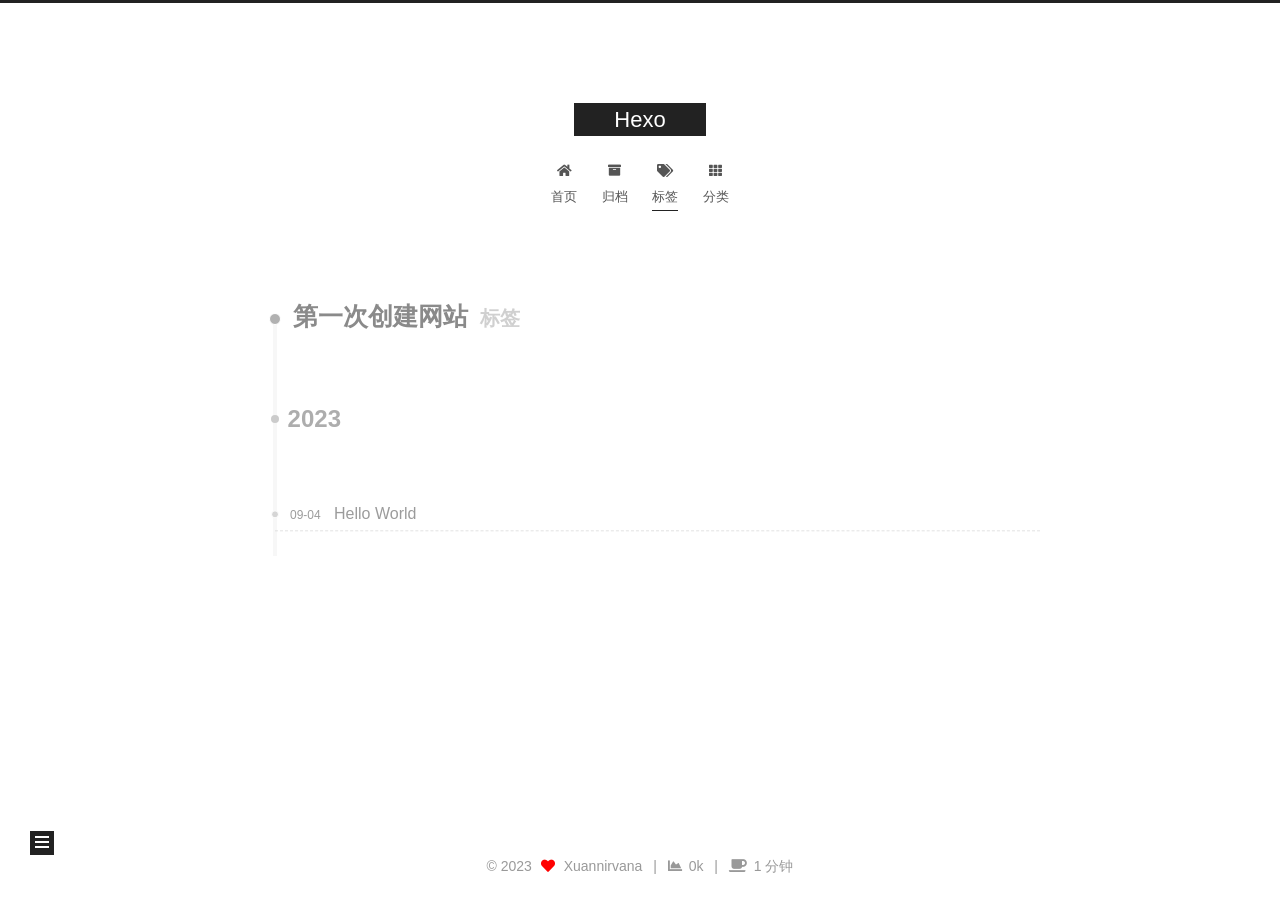
<file: tags/第一次创建网站/index.html>
<!DOCTYPE html>
<html lang="zh-CN">
<head>
  <meta charset="UTF-8">
<meta name="viewport" content="width=device-width, initial-scale=1, maximum-scale=2">
<meta name="theme-color" content="#222">
<meta name="generator" content="Hexo 6.3.0">
  <link rel="apple-touch-icon" sizes="180x180" href="/images/apple-touch-icon-next.png">
  <link rel="icon" type="image/png" sizes="32x32" href="/images/favicon-32x32-next.png">
  <link rel="icon" type="image/png" sizes="16x16" href="/images/favicon-16x16-next.png">
  <link rel="mask-icon" href="/images/logo.svg" color="#222">

<link rel="stylesheet" href="/css/main.css">


<link rel="stylesheet" href="/lib/font-awesome/css/all.min.css">

<script id="hexo-configurations">
    var NexT = window.NexT || {};
    var CONFIG = {"hostname":"example.com","root":"/","scheme":"Muse","version":"7.8.0","exturl":false,"sidebar":{"position":"left","display":"post","padding":18,"offset":12,"onmobile":false},"copycode":{"enable":false,"show_result":false,"style":null},"back2top":{"enable":true,"sidebar":false,"scrollpercent":false},"bookmark":{"enable":false,"color":"#222","save":"auto"},"fancybox":false,"mediumzoom":false,"lazyload":false,"pangu":false,"comments":{"style":"tabs","active":null,"storage":true,"lazyload":false,"nav":null},"algolia":{"hits":{"per_page":10},"labels":{"input_placeholder":"Search for Posts","hits_empty":"We didn't find any results for the search: ${query}","hits_stats":"${hits} results found in ${time} ms"}},"localsearch":{"enable":false,"trigger":"auto","top_n_per_article":1,"unescape":false,"preload":false},"motion":{"enable":true,"async":false,"transition":{"post_block":"fadeIn","post_header":"slideDownIn","post_body":"slideDownIn","coll_header":"slideLeftIn","sidebar":"slideUpIn"}}};
  </script>

  <meta property="og:type" content="website">
<meta property="og:title" content="Hexo">
<meta property="og:url" content="http://example.com/tags/%E7%AC%AC%E4%B8%80%E6%AC%A1%E5%88%9B%E5%BB%BA%E7%BD%91%E7%AB%99/index.html">
<meta property="og:site_name" content="Hexo">
<meta property="og:locale" content="zh_CN">
<meta property="article:author" content="Xuannirvana">
<meta name="twitter:card" content="summary">

<link rel="canonical" href="http://example.com/tags/%E7%AC%AC%E4%B8%80%E6%AC%A1%E5%88%9B%E5%BB%BA%E7%BD%91%E7%AB%99/">


<script id="page-configurations">
  // https://hexo.io/docs/variables.html
  CONFIG.page = {
    sidebar: "",
    isHome : false,
    isPost : false,
    lang   : 'zh-CN'
  };
</script>

  <title>标签: 第一次创建网站 | Hexo</title>
  






  <noscript>
  <style>
  .use-motion .brand,
  .use-motion .menu-item,
  .sidebar-inner,
  .use-motion .post-block,
  .use-motion .pagination,
  .use-motion .comments,
  .use-motion .post-header,
  .use-motion .post-body,
  .use-motion .collection-header { opacity: initial; }

  .use-motion .site-title,
  .use-motion .site-subtitle {
    opacity: initial;
    top: initial;
  }

  .use-motion .logo-line-before i { left: initial; }
  .use-motion .logo-line-after i { right: initial; }
  </style>
</noscript>

</head>

<body itemscope itemtype="http://schema.org/WebPage">
  <div class="container use-motion">
    <div class="headband"></div>

    <header class="header" itemscope itemtype="http://schema.org/WPHeader">
      <div class="header-inner"><div class="site-brand-container">
  <div class="site-nav-toggle">
    <div class="toggle" aria-label="切换导航栏">
      <span class="toggle-line toggle-line-first"></span>
      <span class="toggle-line toggle-line-middle"></span>
      <span class="toggle-line toggle-line-last"></span>
    </div>
  </div>

  <div class="site-meta">

    <a href="/" class="brand" rel="start">
      <span class="logo-line-before"><i></i></span>
      <h1 class="site-title">Hexo</h1>
      <span class="logo-line-after"><i></i></span>
    </a>
  </div>

  <div class="site-nav-right">
    <div class="toggle popup-trigger">
    </div>
  </div>
</div>




<nav class="site-nav">
  <ul id="menu" class="main-menu menu">
        <li class="menu-item menu-item-home">

    <a href="/" rel="section"><i class="fa fa-home fa-fw"></i>首页</a>

  </li>
        <li class="menu-item menu-item-archives">

    <a href="/archives/" rel="section"><i class="fa fa-archive fa-fw"></i>归档</a>

  </li>
        <li class="menu-item menu-item-tags">

    <a href="/tags/" rel="section"><i class="fa fa-tags fa-fw"></i>标签</a>

  </li>
        <li class="menu-item menu-item-categories">

    <a href="/categories/" rel="section"><i class="fa fa-th fa-fw"></i>分类</a>

  </li>
  </ul>
</nav>




</div>
    </header>

    
  <div class="back-to-top">
    <i class="fa fa-arrow-up"></i>
    <span>0%</span>
  </div>


    <main class="main">
      <div class="main-inner">
        <div class="content-wrap">
          

          <div class="content tag">
            

  
  
  
  <div class="post-block">
    <div class="posts-collapse">
      <div class="collection-title">
        <h2 class="collection-header">第一次创建网站
          <small>标签</small>
        </h2>
      </div>

      
    <div class="collection-year">
      <span class="collection-header">2023</span>
    </div>

  <article itemscope itemtype="http://schema.org/Article">
    <header class="post-header">

      <div class="post-meta">
        <time itemprop="dateCreated"
              datetime="2023-09-04T21:37:53+08:00"
              content="2023-09-04">
          09-04
        </time>
      </div>

      <div class="post-title">
          <a class="post-title-link" href="/2023/09/04/hello-world/" itemprop="url">
            <span itemprop="name">Hello World</span>
          </a>
      </div>

    </header>
  </article>

    </div>
  </div>
  
  
  

  



          </div>
          

<script>
  window.addEventListener('tabs:register', () => {
    let { activeClass } = CONFIG.comments;
    if (CONFIG.comments.storage) {
      activeClass = localStorage.getItem('comments_active') || activeClass;
    }
    if (activeClass) {
      let activeTab = document.querySelector(`a[href="#comment-${activeClass}"]`);
      if (activeTab) {
        activeTab.click();
      }
    }
  });
  if (CONFIG.comments.storage) {
    window.addEventListener('tabs:click', event => {
      if (!event.target.matches('.tabs-comment .tab-content .tab-pane')) return;
      let commentClass = event.target.classList[1];
      localStorage.setItem('comments_active', commentClass);
    });
  }
</script>

        </div>
          
  
  <div class="toggle sidebar-toggle">
    <span class="toggle-line toggle-line-first"></span>
    <span class="toggle-line toggle-line-middle"></span>
    <span class="toggle-line toggle-line-last"></span>
  </div>

  <aside class="sidebar">
    <div class="sidebar-inner">

      <ul class="sidebar-nav motion-element">
        <li class="sidebar-nav-toc">
          文章目录
        </li>
        <li class="sidebar-nav-overview">
          站点概览
        </li>
      </ul>

      <!--noindex-->
      <div class="post-toc-wrap sidebar-panel">
      </div>
      <!--/noindex-->

      <div class="site-overview-wrap sidebar-panel">
        <div class="site-author motion-element" itemprop="author" itemscope itemtype="http://schema.org/Person">
    <img class="site-author-image" itemprop="image" alt="Xuannirvana"
      src="/images/avatar.jpg">
  <p class="site-author-name" itemprop="name">Xuannirvana</p>
  <div class="site-description" itemprop="description"></div>
</div>
<div class="site-state-wrap motion-element">
  <nav class="site-state">
      <div class="site-state-item site-state-posts">
          <a href="/archives/">
        
          <span class="site-state-item-count">2</span>
          <span class="site-state-item-name">日志</span>
        </a>
      </div>
      <div class="site-state-item site-state-categories">
        <span class="site-state-item-count">1</span>
        <span class="site-state-item-name">分类</span>
      </div>
      <div class="site-state-item site-state-tags">
        <span class="site-state-item-count">3</span>
        <span class="site-state-item-name">标签</span>
      </div>
  </nav>
</div>



      </div>

    </div>
  </aside>
  <div id="sidebar-dimmer"></div>


      </div>
    </main>

    <footer class="footer">
      <div class="footer-inner">
        

        

<div class="copyright">
  
  &copy; 
  <span itemprop="copyrightYear">2023</span>
  <span class="with-love">
    <i class="fa fa-heart"></i>
  </span>
  <span class="author" itemprop="copyrightHolder">Xuannirvana</span>
    <span class="post-meta-divider">|</span>
    <span class="post-meta-item-icon">
      <i class="fa fa-chart-area"></i>
    </span>
    <span title="站点总字数">0k</span>
    <span class="post-meta-divider">|</span>
    <span class="post-meta-item-icon">
      <i class="fa fa-coffee"></i>
    </span>
    <span title="站点阅读时长">1 分钟</span>
</div>

        








      </div>
    </footer>
  </div>

  
  <script src="/lib/anime.min.js"></script>
  <script src="/lib/velocity/velocity.min.js"></script>
  <script src="/lib/velocity/velocity.ui.min.js"></script>

<script src="/js/utils.js"></script>

<script src="/js/motion.js"></script>


<script src="/js/schemes/muse.js"></script>


<script src="/js/next-boot.js"></script>




  















  

  


</body>
</html>
</file>
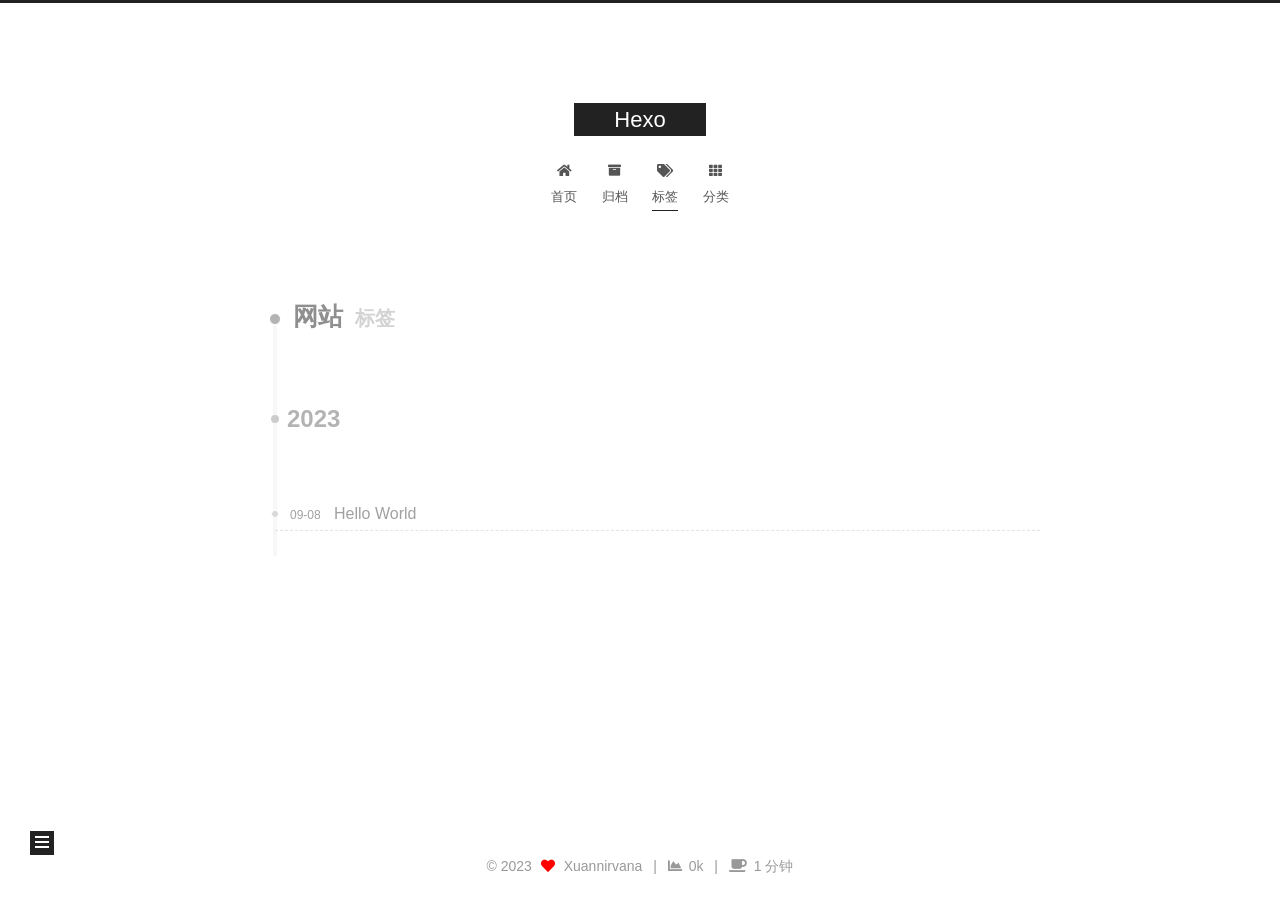
<file: tags/网站/index.html>
<!DOCTYPE html>
<html lang="zh-CN">
<head>
  <meta charset="UTF-8">
<meta name="viewport" content="width=device-width, initial-scale=1, maximum-scale=2">
<meta name="theme-color" content="#222">
<meta name="generator" content="Hexo 6.3.0">
  <link rel="apple-touch-icon" sizes="180x180" href="/images/apple-touch-icon-next.png">
  <link rel="icon" type="image/png" sizes="32x32" href="/images/favicon-32x32-next.png">
  <link rel="icon" type="image/png" sizes="16x16" href="/images/favicon-16x16-next.png">
  <link rel="mask-icon" href="/images/logo.svg" color="#222">

<link rel="stylesheet" href="/css/main.css">


<link rel="stylesheet" href="/lib/font-awesome/css/all.min.css">

<script id="hexo-configurations">
    var NexT = window.NexT || {};
    var CONFIG = {"hostname":"example.com","root":"/","scheme":"Muse","version":"7.8.0","exturl":false,"sidebar":{"position":"left","display":"post","padding":18,"offset":12,"onmobile":false},"copycode":{"enable":false,"show_result":false,"style":null},"back2top":{"enable":true,"sidebar":false,"scrollpercent":false},"bookmark":{"enable":false,"color":"#222","save":"auto"},"fancybox":false,"mediumzoom":false,"lazyload":false,"pangu":false,"comments":{"style":"tabs","active":null,"storage":true,"lazyload":false,"nav":null},"algolia":{"hits":{"per_page":10},"labels":{"input_placeholder":"Search for Posts","hits_empty":"We didn't find any results for the search: ${query}","hits_stats":"${hits} results found in ${time} ms"}},"localsearch":{"enable":false,"trigger":"auto","top_n_per_article":1,"unescape":false,"preload":false},"motion":{"enable":true,"async":false,"transition":{"post_block":"fadeIn","post_header":"slideDownIn","post_body":"slideDownIn","coll_header":"slideLeftIn","sidebar":"slideUpIn"}}};
  </script>

  <meta property="og:type" content="website">
<meta property="og:title" content="Hexo">
<meta property="og:url" content="http://example.com/tags/%E7%BD%91%E7%AB%99/index.html">
<meta property="og:site_name" content="Hexo">
<meta property="og:locale" content="zh_CN">
<meta property="article:author" content="Xuannirvana">
<meta name="twitter:card" content="summary">

<link rel="canonical" href="http://example.com/tags/%E7%BD%91%E7%AB%99/">


<script id="page-configurations">
  // https://hexo.io/docs/variables.html
  CONFIG.page = {
    sidebar: "",
    isHome : false,
    isPost : false,
    lang   : 'zh-CN'
  };
</script>

  <title>标签: 网站 | Hexo</title>
  






  <noscript>
  <style>
  .use-motion .brand,
  .use-motion .menu-item,
  .sidebar-inner,
  .use-motion .post-block,
  .use-motion .pagination,
  .use-motion .comments,
  .use-motion .post-header,
  .use-motion .post-body,
  .use-motion .collection-header { opacity: initial; }

  .use-motion .site-title,
  .use-motion .site-subtitle {
    opacity: initial;
    top: initial;
  }

  .use-motion .logo-line-before i { left: initial; }
  .use-motion .logo-line-after i { right: initial; }
  </style>
</noscript>

</head>

<body itemscope itemtype="http://schema.org/WebPage">
  <div class="container use-motion">
    <div class="headband"></div>

    <header class="header" itemscope itemtype="http://schema.org/WPHeader">
      <div class="header-inner"><div class="site-brand-container">
  <div class="site-nav-toggle">
    <div class="toggle" aria-label="切换导航栏">
      <span class="toggle-line toggle-line-first"></span>
      <span class="toggle-line toggle-line-middle"></span>
      <span class="toggle-line toggle-line-last"></span>
    </div>
  </div>

  <div class="site-meta">

    <a href="/" class="brand" rel="start">
      <span class="logo-line-before"><i></i></span>
      <h1 class="site-title">Hexo</h1>
      <span class="logo-line-after"><i></i></span>
    </a>
  </div>

  <div class="site-nav-right">
    <div class="toggle popup-trigger">
    </div>
  </div>
</div>




<nav class="site-nav">
  <ul id="menu" class="main-menu menu">
        <li class="menu-item menu-item-home">

    <a href="/" rel="section"><i class="fa fa-home fa-fw"></i>首页</a>

  </li>
        <li class="menu-item menu-item-archives">

    <a href="/archives/" rel="section"><i class="fa fa-archive fa-fw"></i>归档</a>

  </li>
        <li class="menu-item menu-item-tags">

    <a href="/tags/" rel="section"><i class="fa fa-tags fa-fw"></i>标签</a>

  </li>
        <li class="menu-item menu-item-categories">

    <a href="/categories/" rel="section"><i class="fa fa-th fa-fw"></i>分类</a>

  </li>
  </ul>
</nav>




</div>
    </header>

    
  <div class="back-to-top">
    <i class="fa fa-arrow-up"></i>
    <span>0%</span>
  </div>


    <main class="main">
      <div class="main-inner">
        <div class="content-wrap">
          

          <div class="content tag">
            

  
  
  
  <div class="post-block">
    <div class="posts-collapse">
      <div class="collection-title">
        <h2 class="collection-header">网站
          <small>标签</small>
        </h2>
      </div>

      
    <div class="collection-year">
      <span class="collection-header">2023</span>
    </div>

  <article itemscope itemtype="http://schema.org/Article">
    <header class="post-header">

      <div class="post-meta">
        <time itemprop="dateCreated"
              datetime="2023-09-08T21:37:53+08:00"
              content="2023-09-08">
          09-08
        </time>
      </div>

      <div class="post-title">
          <a class="post-title-link" href="/2023/09/08/%E6%8E%A8%E8%8D%90%E5%87%A0%E4%B8%AA%E5%88%B7%E9%A2%98%E7%BD%91%E7%AB%99/" itemprop="url">
            <span itemprop="name">Hello World</span>
          </a>
      </div>

    </header>
  </article>

    </div>
  </div>
  
  
  

  



          </div>
          

<script>
  window.addEventListener('tabs:register', () => {
    let { activeClass } = CONFIG.comments;
    if (CONFIG.comments.storage) {
      activeClass = localStorage.getItem('comments_active') || activeClass;
    }
    if (activeClass) {
      let activeTab = document.querySelector(`a[href="#comment-${activeClass}"]`);
      if (activeTab) {
        activeTab.click();
      }
    }
  });
  if (CONFIG.comments.storage) {
    window.addEventListener('tabs:click', event => {
      if (!event.target.matches('.tabs-comment .tab-content .tab-pane')) return;
      let commentClass = event.target.classList[1];
      localStorage.setItem('comments_active', commentClass);
    });
  }
</script>

        </div>
          
  
  <div class="toggle sidebar-toggle">
    <span class="toggle-line toggle-line-first"></span>
    <span class="toggle-line toggle-line-middle"></span>
    <span class="toggle-line toggle-line-last"></span>
  </div>

  <aside class="sidebar">
    <div class="sidebar-inner">

      <ul class="sidebar-nav motion-element">
        <li class="sidebar-nav-toc">
          文章目录
        </li>
        <li class="sidebar-nav-overview">
          站点概览
        </li>
      </ul>

      <!--noindex-->
      <div class="post-toc-wrap sidebar-panel">
      </div>
      <!--/noindex-->

      <div class="site-overview-wrap sidebar-panel">
        <div class="site-author motion-element" itemprop="author" itemscope itemtype="http://schema.org/Person">
    <img class="site-author-image" itemprop="image" alt="Xuannirvana"
      src="/images/avatar.jpg">
  <p class="site-author-name" itemprop="name">Xuannirvana</p>
  <div class="site-description" itemprop="description"></div>
</div>
<div class="site-state-wrap motion-element">
  <nav class="site-state">
      <div class="site-state-item site-state-posts">
          <a href="/archives/">
        
          <span class="site-state-item-count">2</span>
          <span class="site-state-item-name">日志</span>
        </a>
      </div>
      <div class="site-state-item site-state-categories">
        <span class="site-state-item-count">1</span>
        <span class="site-state-item-name">分类</span>
      </div>
      <div class="site-state-item site-state-tags">
        <span class="site-state-item-count">3</span>
        <span class="site-state-item-name">标签</span>
      </div>
  </nav>
</div>



      </div>

    </div>
  </aside>
  <div id="sidebar-dimmer"></div>


      </div>
    </main>

    <footer class="footer">
      <div class="footer-inner">
        

        

<div class="copyright">
  
  &copy; 
  <span itemprop="copyrightYear">2023</span>
  <span class="with-love">
    <i class="fa fa-heart"></i>
  </span>
  <span class="author" itemprop="copyrightHolder">Xuannirvana</span>
    <span class="post-meta-divider">|</span>
    <span class="post-meta-item-icon">
      <i class="fa fa-chart-area"></i>
    </span>
    <span title="站点总字数">0k</span>
    <span class="post-meta-divider">|</span>
    <span class="post-meta-item-icon">
      <i class="fa fa-coffee"></i>
    </span>
    <span title="站点阅读时长">1 分钟</span>
</div>

        








      </div>
    </footer>
  </div>

  
  <script src="/lib/anime.min.js"></script>
  <script src="/lib/velocity/velocity.min.js"></script>
  <script src="/lib/velocity/velocity.ui.min.js"></script>

<script src="/js/utils.js"></script>

<script src="/js/motion.js"></script>


<script src="/js/schemes/muse.js"></script>


<script src="/js/next-boot.js"></script>




  















  

  


</body>
</html>
</file>
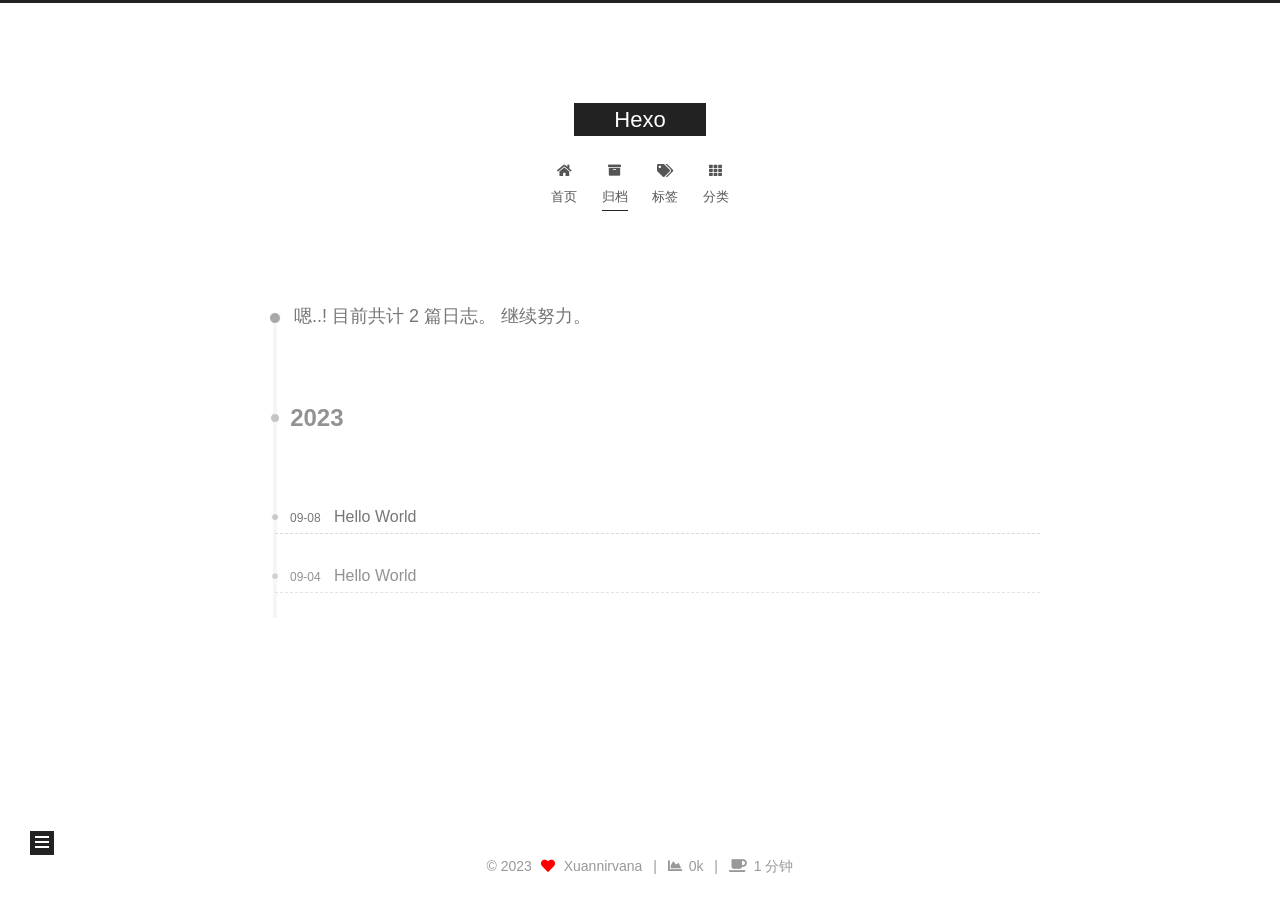
<file: archives/2023/09/index.html>
<!DOCTYPE html>
<html lang="zh-CN">
<head>
  <meta charset="UTF-8">
<meta name="viewport" content="width=device-width, initial-scale=1, maximum-scale=2">
<meta name="theme-color" content="#222">
<meta name="generator" content="Hexo 6.3.0">
  <link rel="apple-touch-icon" sizes="180x180" href="/images/apple-touch-icon-next.png">
  <link rel="icon" type="image/png" sizes="32x32" href="/images/favicon-32x32-next.png">
  <link rel="icon" type="image/png" sizes="16x16" href="/images/favicon-16x16-next.png">
  <link rel="mask-icon" href="/images/logo.svg" color="#222">

<link rel="stylesheet" href="/css/main.css">


<link rel="stylesheet" href="/lib/font-awesome/css/all.min.css">

<script id="hexo-configurations">
    var NexT = window.NexT || {};
    var CONFIG = {"hostname":"example.com","root":"/","scheme":"Muse","version":"7.8.0","exturl":false,"sidebar":{"position":"left","display":"post","padding":18,"offset":12,"onmobile":false},"copycode":{"enable":false,"show_result":false,"style":null},"back2top":{"enable":true,"sidebar":false,"scrollpercent":false},"bookmark":{"enable":false,"color":"#222","save":"auto"},"fancybox":false,"mediumzoom":false,"lazyload":false,"pangu":false,"comments":{"style":"tabs","active":null,"storage":true,"lazyload":false,"nav":null},"algolia":{"hits":{"per_page":10},"labels":{"input_placeholder":"Search for Posts","hits_empty":"We didn't find any results for the search: ${query}","hits_stats":"${hits} results found in ${time} ms"}},"localsearch":{"enable":false,"trigger":"auto","top_n_per_article":1,"unescape":false,"preload":false},"motion":{"enable":true,"async":false,"transition":{"post_block":"fadeIn","post_header":"slideDownIn","post_body":"slideDownIn","coll_header":"slideLeftIn","sidebar":"slideUpIn"}}};
  </script>

  <meta property="og:type" content="website">
<meta property="og:title" content="Hexo">
<meta property="og:url" content="http://example.com/archives/2023/09/index.html">
<meta property="og:site_name" content="Hexo">
<meta property="og:locale" content="zh_CN">
<meta property="article:author" content="Xuannirvana">
<meta name="twitter:card" content="summary">

<link rel="canonical" href="http://example.com/archives/2023/09/">


<script id="page-configurations">
  // https://hexo.io/docs/variables.html
  CONFIG.page = {
    sidebar: "",
    isHome : false,
    isPost : false,
    lang   : 'zh-CN'
  };
</script>

  <title>归档 | Hexo</title>
  






  <noscript>
  <style>
  .use-motion .brand,
  .use-motion .menu-item,
  .sidebar-inner,
  .use-motion .post-block,
  .use-motion .pagination,
  .use-motion .comments,
  .use-motion .post-header,
  .use-motion .post-body,
  .use-motion .collection-header { opacity: initial; }

  .use-motion .site-title,
  .use-motion .site-subtitle {
    opacity: initial;
    top: initial;
  }

  .use-motion .logo-line-before i { left: initial; }
  .use-motion .logo-line-after i { right: initial; }
  </style>
</noscript>

</head>

<body itemscope itemtype="http://schema.org/WebPage">
  <div class="container use-motion">
    <div class="headband"></div>

    <header class="header" itemscope itemtype="http://schema.org/WPHeader">
      <div class="header-inner"><div class="site-brand-container">
  <div class="site-nav-toggle">
    <div class="toggle" aria-label="切换导航栏">
      <span class="toggle-line toggle-line-first"></span>
      <span class="toggle-line toggle-line-middle"></span>
      <span class="toggle-line toggle-line-last"></span>
    </div>
  </div>

  <div class="site-meta">

    <a href="/" class="brand" rel="start">
      <span class="logo-line-before"><i></i></span>
      <h1 class="site-title">Hexo</h1>
      <span class="logo-line-after"><i></i></span>
    </a>
  </div>

  <div class="site-nav-right">
    <div class="toggle popup-trigger">
    </div>
  </div>
</div>




<nav class="site-nav">
  <ul id="menu" class="main-menu menu">
        <li class="menu-item menu-item-home">

    <a href="/" rel="section"><i class="fa fa-home fa-fw"></i>首页</a>

  </li>
        <li class="menu-item menu-item-archives">

    <a href="/archives/" rel="section"><i class="fa fa-archive fa-fw"></i>归档</a>

  </li>
        <li class="menu-item menu-item-tags">

    <a href="/tags/" rel="section"><i class="fa fa-tags fa-fw"></i>标签</a>

  </li>
        <li class="menu-item menu-item-categories">

    <a href="/categories/" rel="section"><i class="fa fa-th fa-fw"></i>分类</a>

  </li>
  </ul>
</nav>




</div>
    </header>

    
  <div class="back-to-top">
    <i class="fa fa-arrow-up"></i>
    <span>0%</span>
  </div>


    <main class="main">
      <div class="main-inner">
        <div class="content-wrap">
          

          <div class="content archive">
            

  
  
  
  <div class="post-block">
    <div class="posts-collapse">
      <div class="collection-title">
        <span class="collection-header">嗯..! 目前共计 2 篇日志。 继续努力。</span>
      </div>

      
    <div class="collection-year">
      <span class="collection-header">2023</span>
    </div>

  <article itemscope itemtype="http://schema.org/Article">
    <header class="post-header">

      <div class="post-meta">
        <time itemprop="dateCreated"
              datetime="2023-09-08T21:37:53+08:00"
              content="2023-09-08">
          09-08
        </time>
      </div>

      <div class="post-title">
          <a class="post-title-link" href="/2023/09/08/%E6%8E%A8%E8%8D%90%E5%87%A0%E4%B8%AA%E5%88%B7%E9%A2%98%E7%BD%91%E7%AB%99/" itemprop="url">
            <span itemprop="name">Hello World</span>
          </a>
      </div>

    </header>
  </article>

  <article itemscope itemtype="http://schema.org/Article">
    <header class="post-header">

      <div class="post-meta">
        <time itemprop="dateCreated"
              datetime="2023-09-04T21:37:53+08:00"
              content="2023-09-04">
          09-04
        </time>
      </div>

      <div class="post-title">
          <a class="post-title-link" href="/2023/09/04/hello-world/" itemprop="url">
            <span itemprop="name">Hello World</span>
          </a>
      </div>

    </header>
  </article>


    </div>
  </div>
  
  
  

  



          </div>
          

<script>
  window.addEventListener('tabs:register', () => {
    let { activeClass } = CONFIG.comments;
    if (CONFIG.comments.storage) {
      activeClass = localStorage.getItem('comments_active') || activeClass;
    }
    if (activeClass) {
      let activeTab = document.querySelector(`a[href="#comment-${activeClass}"]`);
      if (activeTab) {
        activeTab.click();
      }
    }
  });
  if (CONFIG.comments.storage) {
    window.addEventListener('tabs:click', event => {
      if (!event.target.matches('.tabs-comment .tab-content .tab-pane')) return;
      let commentClass = event.target.classList[1];
      localStorage.setItem('comments_active', commentClass);
    });
  }
</script>

        </div>
          
  
  <div class="toggle sidebar-toggle">
    <span class="toggle-line toggle-line-first"></span>
    <span class="toggle-line toggle-line-middle"></span>
    <span class="toggle-line toggle-line-last"></span>
  </div>

  <aside class="sidebar">
    <div class="sidebar-inner">

      <ul class="sidebar-nav motion-element">
        <li class="sidebar-nav-toc">
          文章目录
        </li>
        <li class="sidebar-nav-overview">
          站点概览
        </li>
      </ul>

      <!--noindex-->
      <div class="post-toc-wrap sidebar-panel">
      </div>
      <!--/noindex-->

      <div class="site-overview-wrap sidebar-panel">
        <div class="site-author motion-element" itemprop="author" itemscope itemtype="http://schema.org/Person">
    <img class="site-author-image" itemprop="image" alt="Xuannirvana"
      src="/images/avatar.jpg">
  <p class="site-author-name" itemprop="name">Xuannirvana</p>
  <div class="site-description" itemprop="description"></div>
</div>
<div class="site-state-wrap motion-element">
  <nav class="site-state">
      <div class="site-state-item site-state-posts">
          <a href="/archives/">
        
          <span class="site-state-item-count">2</span>
          <span class="site-state-item-name">日志</span>
        </a>
      </div>
      <div class="site-state-item site-state-categories">
        <span class="site-state-item-count">1</span>
        <span class="site-state-item-name">分类</span>
      </div>
      <div class="site-state-item site-state-tags">
        <span class="site-state-item-count">3</span>
        <span class="site-state-item-name">标签</span>
      </div>
  </nav>
</div>



      </div>

    </div>
  </aside>
  <div id="sidebar-dimmer"></div>


      </div>
    </main>

    <footer class="footer">
      <div class="footer-inner">
        

        

<div class="copyright">
  
  &copy; 
  <span itemprop="copyrightYear">2023</span>
  <span class="with-love">
    <i class="fa fa-heart"></i>
  </span>
  <span class="author" itemprop="copyrightHolder">Xuannirvana</span>
    <span class="post-meta-divider">|</span>
    <span class="post-meta-item-icon">
      <i class="fa fa-chart-area"></i>
    </span>
    <span title="站点总字数">0k</span>
    <span class="post-meta-divider">|</span>
    <span class="post-meta-item-icon">
      <i class="fa fa-coffee"></i>
    </span>
    <span title="站点阅读时长">1 分钟</span>
</div>

        








      </div>
    </footer>
  </div>

  
  <script src="/lib/anime.min.js"></script>
  <script src="/lib/velocity/velocity.min.js"></script>
  <script src="/lib/velocity/velocity.ui.min.js"></script>

<script src="/js/utils.js"></script>

<script src="/js/motion.js"></script>


<script src="/js/schemes/muse.js"></script>


<script src="/js/next-boot.js"></script>




  















  

  


</body>
</html>
</file>
<file: css/main.css>
:root {
  --body-bg-color: #fff;
  --content-bg-color: #fff;
  --card-bg-color: #f5f5f5;
  --text-color: #555;
  --blockquote-color: #666;
  --link-color: #555;
  --link-hover-color: #222;
  --brand-color: #fff;
  --brand-hover-color: #fff;
  --table-row-odd-bg-color: #f9f9f9;
  --table-row-hover-bg-color: #f5f5f5;
  --menu-item-bg-color: #f5f5f5;
  --btn-default-bg: #222;
  --btn-default-color: #fff;
  --btn-default-border-color: #222;
  --btn-default-hover-bg: #fff;
  --btn-default-hover-color: #222;
  --btn-default-hover-border-color: #222;
}
html {
  line-height: 1.15; /* 1 */
  -webkit-text-size-adjust: 100%; /* 2 */
}
body {
  margin: 0;
}
main {
  display: block;
}
h1 {
  font-size: 2em;
  margin: 0.67em 0;
}
hr {
  box-sizing: content-box; /* 1 */
  height: 0; /* 1 */
  overflow: visible; /* 2 */
}
pre {
  font-family: monospace, monospace; /* 1 */
  font-size: 1em; /* 2 */
}
a {
  background: transparent;
}
abbr[title] {
  border-bottom: none; /* 1 */
  text-decoration: underline; /* 2 */
  text-decoration: underline dotted; /* 2 */
}
b,
strong {
  font-weight: bolder;
}
code,
kbd,
samp {
  font-family: monospace, monospace; /* 1 */
  font-size: 1em; /* 2 */
}
small {
  font-size: 80%;
}
sub,
sup {
  font-size: 75%;
  line-height: 0;
  position: relative;
  vertical-align: baseline;
}
sub {
  bottom: -0.25em;
}
sup {
  top: -0.5em;
}
img {
  border-style: none;
}
button,
input,
optgroup,
select,
textarea {
  font-family: inherit; /* 1 */
  font-size: 100%; /* 1 */
  line-height: 1.15; /* 1 */
  margin: 0; /* 2 */
}
button,
input {
/* 1 */
  overflow: visible;
}
button,
select {
/* 1 */
  text-transform: none;
}
button,
[type='button'],
[type='reset'],
[type='submit'] {
  -webkit-appearance: button;
}
button::-moz-focus-inner,
[type='button']::-moz-focus-inner,
[type='reset']::-moz-focus-inner,
[type='submit']::-moz-focus-inner {
  border-style: none;
  padding: 0;
}
button:-moz-focusring,
[type='button']:-moz-focusring,
[type='reset']:-moz-focusring,
[type='submit']:-moz-focusring {
  outline: 1px dotted ButtonText;
}
fieldset {
  padding: 0.35em 0.75em 0.625em;
}
legend {
  box-sizing: border-box; /* 1 */
  color: inherit; /* 2 */
  display: table; /* 1 */
  max-width: 100%; /* 1 */
  padding: 0; /* 3 */
  white-space: normal; /* 1 */
}
progress {
  vertical-align: baseline;
}
textarea {
  overflow: auto;
}
[type='checkbox'],
[type='radio'] {
  box-sizing: border-box; /* 1 */
  padding: 0; /* 2 */
}
[type='number']::-webkit-inner-spin-button,
[type='number']::-webkit-outer-spin-button {
  height: auto;
}
[type='search'] {
  outline-offset: -2px; /* 2 */
  -webkit-appearance: textfield; /* 1 */
}
[type='search']::-webkit-search-decoration {
  -webkit-appearance: none;
}
::-webkit-file-upload-button {
  font: inherit; /* 2 */
  -webkit-appearance: button; /* 1 */
}
details {
  display: block;
}
summary {
  display: list-item;
}
template {
  display: none;
}
[hidden] {
  display: none;
}
::selection {
  background: #262a30;
  color: #eee;
}
html,
body {
  height: 100%;
}
body {
  background: var(--body-bg-color);
  color: var(--text-color);
  font-family: 'Lato', "PingFang SC", "Microsoft YaHei", sans-serif;
  font-size: 1em;
  line-height: 2;
}
@media (max-width: 991px) {
  body {
    padding-left: 0 !important;
    padding-right: 0 !important;
  }
}
h1,
h2,
h3,
h4,
h5,
h6 {
  font-family: 'Lato', "PingFang SC", "Microsoft YaHei", sans-serif;
  font-weight: bold;
  line-height: 1.5;
  margin: 20px 0 15px;
}
h1 {
  font-size: 1.5em;
}
h2 {
  font-size: 1.375em;
}
h3 {
  font-size: 1.25em;
}
h4 {
  font-size: 1.125em;
}
h5 {
  font-size: 1em;
}
h6 {
  font-size: 0.875em;
}
p {
  margin: 0 0 20px 0;
}
a,
span.exturl {
  border-bottom: 1px solid #999;
  color: var(--link-color);
  outline: 0;
  text-decoration: none;
  overflow-wrap: break-word;
  word-wrap: break-word;
  cursor: pointer;
}
a:hover,
span.exturl:hover {
  border-bottom-color: var(--link-hover-color);
  color: var(--link-hover-color);
}
iframe,
img,
video {
  display: block;
  margin-left: auto;
  margin-right: auto;
  max-width: 100%;
}
hr {
  background-image: repeating-linear-gradient(-45deg, #ddd, #ddd 4px, transparent 4px, transparent 8px);
  border: 0;
  height: 3px;
  margin: 40px 0;
}
blockquote {
  border-left: 4px solid #ddd;
  color: var(--blockquote-color);
  margin: 0;
  padding: 0 15px;
}
blockquote cite::before {
  content: '-';
  padding: 0 5px;
}
dt {
  font-weight: bold;
}
dd {
  margin: 0;
  padding: 0;
}
kbd {
  background-color: #f5f5f5;
  background-image: linear-gradient(#eee, #fff, #eee);
  border: 1px solid #ccc;
  border-radius: 0.2em;
  box-shadow: 0.1em 0.1em 0.2em rgba(0,0,0,0.1);
  color: #555;
  font-family: inherit;
  padding: 0.1em 0.3em;
  white-space: nowrap;
}
.table-container {
  overflow: auto;
}
table {
  border-collapse: collapse;
  border-spacing: 0;
  font-size: 0.875em;
  margin: 0 0 20px 0;
  width: 100%;
}
tbody tr:nth-of-type(odd) {
  background: var(--table-row-odd-bg-color);
}
tbody tr:hover {
  background: var(--table-row-hover-bg-color);
}
caption,
th,
td {
  font-weight: normal;
  padding: 8px;
  vertical-align: middle;
}
th,
td {
  border: 1px solid #ddd;
  border-bottom: 3px solid #ddd;
}
th {
  font-weight: 700;
  padding-bottom: 10px;
}
td {
  border-bottom-width: 1px;
}
.btn {
  background: var(--btn-default-bg);
  border: 2px solid var(--btn-default-border-color);
  border-radius: 0;
  color: var(--btn-default-color);
  display: inline-block;
  font-size: 0.875em;
  line-height: 2;
  padding: 0 20px;
  text-decoration: none;
  transition-property: background-color;
  transition-delay: 0s;
  transition-duration: 0.2s;
  transition-timing-function: ease-in-out;
}
.btn:hover {
  background: var(--btn-default-hover-bg);
  border-color: var(--btn-default-hover-border-color);
  color: var(--btn-default-hover-color);
}
.btn + .btn {
  margin: 0 0 8px 8px;
}
.btn .fa-fw {
  text-align: left;
  width: 1.285714285714286em;
}
.toggle {
  line-height: 0;
}
.toggle .toggle-line {
  background: #fff;
  display: inline-block;
  height: 2px;
  left: 0;
  position: relative;
  top: 0;
  transition: all 0.4s;
  vertical-align: top;
  width: 100%;
}
.toggle .toggle-line:not(:first-child) {
  margin-top: 3px;
}
.toggle.toggle-arrow .toggle-line-first {
  left: 50%;
  top: 2px;
  transform: rotate(45deg);
  width: 50%;
}
.toggle.toggle-arrow .toggle-line-middle {
  left: 2px;
  width: 90%;
}
.toggle.toggle-arrow .toggle-line-last {
  left: 50%;
  top: -2px;
  transform: rotate(-45deg);
  width: 50%;
}
.toggle.toggle-close .toggle-line-first {
  transform: rotate(-45deg);
  top: 5px;
}
.toggle.toggle-close .toggle-line-middle {
  opacity: 0;
}
.toggle.toggle-close .toggle-line-last {
  transform: rotate(45deg);
  top: -5px;
}
.highlight,
pre {
  background: #f7f7f7;
  color: #4d4d4c;
  line-height: 1.6;
  margin: 0 auto 20px;
}
pre,
code {
  font-family: consolas, Menlo, monospace, "PingFang SC", "Microsoft YaHei";
}
code {
  background: #eee;
  border-radius: 3px;
  color: #555;
  padding: 2px 4px;
  overflow-wrap: break-word;
  word-wrap: break-word;
}
.highlight *::selection {
  background: #d6d6d6;
}
.highlight pre {
  border: 0;
  margin: 0;
  padding: 10px 0;
}
.highlight table {
  border: 0;
  margin: 0;
  width: auto;
}
.highlight td {
  border: 0;
  padding: 0;
}
.highlight figcaption {
  background: #eff2f3;
  color: #4d4d4c;
  display: flex;
  font-size: 0.875em;
  justify-content: space-between;
  line-height: 1.2;
  padding: 0.5em;
}
.highlight figcaption a {
  color: #4d4d4c;
}
.highlight figcaption a:hover {
  border-bottom-color: #4d4d4c;
}
.highlight .gutter {
  -moz-user-select: none;
  -ms-user-select: none;
  -webkit-user-select: none;
  user-select: none;
}
.highlight .gutter pre {
  background: #eff2f3;
  color: #869194;
  padding-left: 10px;
  padding-right: 10px;
  text-align: right;
}
.highlight .code pre {
  background: #f7f7f7;
  padding-left: 10px;
  width: 100%;
}
.gist table {
  width: auto;
}
.gist table td {
  border: 0;
}
pre {
  overflow: auto;
  padding: 10px;
}
pre code {
  background: none;
  color: #4d4d4c;
  font-size: 0.875em;
  padding: 0;
  text-shadow: none;
}
pre .deletion {
  background: #fdd;
}
pre .addition {
  background: #dfd;
}
pre .meta {
  color: #eab700;
  -moz-user-select: none;
  -ms-user-select: none;
  -webkit-user-select: none;
  user-select: none;
}
pre .comment {
  color: #8e908c;
}
pre .variable,
pre .attribute,
pre .tag,
pre .name,
pre .regexp,
pre .ruby .constant,
pre .xml .tag .title,
pre .xml .pi,
pre .xml .doctype,
pre .html .doctype,
pre .css .id,
pre .css .class,
pre .css .pseudo {
  color: #c82829;
}
pre .number,
pre .preprocessor,
pre .built_in,
pre .builtin-name,
pre .literal,
pre .params,
pre .constant,
pre .command {
  color: #f5871f;
}
pre .ruby .class .title,
pre .css .rules .attribute,
pre .string,
pre .symbol,
pre .value,
pre .inheritance,
pre .header,
pre .ruby .symbol,
pre .xml .cdata,
pre .special,
pre .formula {
  color: #718c00;
}
pre .title,
pre .css .hexcolor {
  color: #3e999f;
}
pre .function,
pre .python .decorator,
pre .python .title,
pre .ruby .function .title,
pre .ruby .title .keyword,
pre .perl .sub,
pre .javascript .title,
pre .coffeescript .title {
  color: #4271ae;
}
pre .keyword,
pre .javascript .function {
  color: #8959a8;
}
.blockquote-center {
  border-left: none;
  margin: 40px 0;
  padding: 0;
  position: relative;
  text-align: center;
}
.blockquote-center .fa {
  display: block;
  opacity: 0.6;
  position: absolute;
  width: 100%;
}
.blockquote-center .fa-quote-left {
  border-top: 1px solid #ccc;
  text-align: left;
  top: -20px;
}
.blockquote-center .fa-quote-right {
  border-bottom: 1px solid #ccc;
  text-align: right;
  bottom: -20px;
}
.blockquote-center p,
.blockquote-center div {
  text-align: center;
}
.post-body .group-picture img {
  margin: 0 auto;
  padding: 0 3px;
}
.group-picture-row {
  margin-bottom: 6px;
  overflow: hidden;
}
.group-picture-column {
  float: left;
  margin-bottom: 10px;
}
.post-body .label {
  color: #555;
  display: inline;
  padding: 0 2px;
}
.post-body .label.default {
  background: #f0f0f0;
}
.post-body .label.primary {
  background: #efe6f7;
}
.post-body .label.info {
  background: #e5f2f8;
}
.post-body .label.success {
  background: #e7f4e9;
}
.post-body .label.warning {
  background: #fcf6e1;
}
.post-body .label.danger {
  background: #fae8eb;
}
.post-body .tabs {
  margin-bottom: 20px;
}
.post-body .tabs,
.tabs-comment {
  display: block;
  padding-top: 10px;
  position: relative;
}
.post-body .tabs ul.nav-tabs,
.tabs-comment ul.nav-tabs {
  display: flex;
  flex-wrap: wrap;
  margin: 0;
  margin-bottom: -1px;
  padding: 0;
}
@media (max-width: 413px) {
  .post-body .tabs ul.nav-tabs,
  .tabs-comment ul.nav-tabs {
    display: block;
    margin-bottom: 5px;
  }
}
.post-body .tabs ul.nav-tabs li.tab,
.tabs-comment ul.nav-tabs li.tab {
  border-bottom: 1px solid #ddd;
  border-left: 1px solid transparent;
  border-right: 1px solid transparent;
  border-top: 3px solid transparent;
  flex-grow: 1;
  list-style-type: none;
  border-radius: 0 0 0 0;
}
@media (max-width: 413px) {
  .post-body .tabs ul.nav-tabs li.tab,
  .tabs-comment ul.nav-tabs li.tab {
    border-bottom: 1px solid transparent;
    border-left: 3px solid transparent;
    border-right: 1px solid transparent;
    border-top: 1px solid transparent;
  }
}
@media (max-width: 413px) {
  .post-body .tabs ul.nav-tabs li.tab,
  .tabs-comment ul.nav-tabs li.tab {
    border-radius: 0;
  }
}
.post-body .tabs ul.nav-tabs li.tab a,
.tabs-comment ul.nav-tabs li.tab a {
  border-bottom: initial;
  display: block;
  line-height: 1.8;
  outline: 0;
  padding: 0.25em 0.75em;
  text-align: center;
  transition-delay: 0s;
  transition-duration: 0.2s;
  transition-timing-function: ease-out;
}
.post-body .tabs ul.nav-tabs li.tab a i,
.tabs-comment ul.nav-tabs li.tab a i {
  width: 1.285714285714286em;
}
.post-body .tabs ul.nav-tabs li.tab.active,
.tabs-comment ul.nav-tabs li.tab.active {
  border-bottom: 1px solid transparent;
  border-left: 1px solid #ddd;
  border-right: 1px solid #ddd;
  border-top: 3px solid #fc6423;
}
@media (max-width: 413px) {
  .post-body .tabs ul.nav-tabs li.tab.active,
  .tabs-comment ul.nav-tabs li.tab.active {
    border-bottom: 1px solid #ddd;
    border-left: 3px solid #fc6423;
    border-right: 1px solid #ddd;
    border-top: 1px solid #ddd;
  }
}
.post-body .tabs ul.nav-tabs li.tab.active a,
.tabs-comment ul.nav-tabs li.tab.active a {
  color: var(--link-color);
  cursor: default;
}
.post-body .tabs .tab-content .tab-pane,
.tabs-comment .tab-content .tab-pane {
  border: 1px solid #ddd;
  border-top: 0;
  padding: 20px 20px 0 20px;
  border-radius: 0;
}
.post-body .tabs .tab-content .tab-pane:not(.active),
.tabs-comment .tab-content .tab-pane:not(.active) {
  display: none;
}
.post-body .tabs .tab-content .tab-pane.active,
.tabs-comment .tab-content .tab-pane.active {
  display: block;
}
.post-body .tabs .tab-content .tab-pane.active:nth-of-type(1),
.tabs-comment .tab-content .tab-pane.active:nth-of-type(1) {
  border-radius: 0 0 0 0;
}
@media (max-width: 413px) {
  .post-body .tabs .tab-content .tab-pane.active:nth-of-type(1),
  .tabs-comment .tab-content .tab-pane.active:nth-of-type(1) {
    border-radius: 0;
  }
}
.post-body .note {
  border-radius: 3px;
  margin-bottom: 20px;
  padding: 1em;
  position: relative;
  border: 1px solid #eee;
  border-left-width: 5px;
}
.post-body .note h2,
.post-body .note h3,
.post-body .note h4,
.post-body .note h5,
.post-body .note h6 {
  margin-top: 0;
  border-bottom: initial;
  margin-bottom: 0;
  padding-top: 0;
}
.post-body .note p:first-child,
.post-body .note ul:first-child,
.post-body .note ol:first-child,
.post-body .note table:first-child,
.post-body .note pre:first-child,
.post-body .note blockquote:first-child,
.post-body .note img:first-child {
  margin-top: 0;
}
.post-body .note p:last-child,
.post-body .note ul:last-child,
.post-body .note ol:last-child,
.post-body .note table:last-child,
.post-body .note pre:last-child,
.post-body .note blockquote:last-child,
.post-body .note img:last-child {
  margin-bottom: 0;
}
.post-body .note.default {
  border-left-color: #777;
}
.post-body .note.default h2,
.post-body .note.default h3,
.post-body .note.default h4,
.post-body .note.default h5,
.post-body .note.default h6 {
  color: #777;
}
.post-body .note.primary {
  border-left-color: #6f42c1;
}
.post-body .note.primary h2,
.post-body .note.primary h3,
.post-body .note.primary h4,
.post-body .note.primary h5,
.post-body .note.primary h6 {
  color: #6f42c1;
}
.post-body .note.info {
  border-left-color: #428bca;
}
.post-body .note.info h2,
.post-body .note.info h3,
.post-body .note.info h4,
.post-body .note.info h5,
.post-body .note.info h6 {
  color: #428bca;
}
.post-body .note.success {
  border-left-color: #5cb85c;
}
.post-body .note.success h2,
.post-body .note.success h3,
.post-body .note.success h4,
.post-body .note.success h5,
.post-body .note.success h6 {
  color: #5cb85c;
}
.post-body .note.warning {
  border-left-color: #f0ad4e;
}
.post-body .note.warning h2,
.post-body .note.warning h3,
.post-body .note.warning h4,
.post-body .note.warning h5,
.post-body .note.warning h6 {
  color: #f0ad4e;
}
.post-body .note.danger {
  border-left-color: #d9534f;
}
.post-body .note.danger h2,
.post-body .note.danger h3,
.post-body .note.danger h4,
.post-body .note.danger h5,
.post-body .note.danger h6 {
  color: #d9534f;
}
.pagination .prev,
.pagination .next,
.pagination .page-number,
.pagination .space {
  display: inline-block;
  margin: 0 10px;
  padding: 0 11px;
  position: relative;
  top: -1px;
}
@media (max-width: 767px) {
  .pagination .prev,
  .pagination .next,
  .pagination .page-number,
  .pagination .space {
    margin: 0 5px;
  }
}
.pagination {
  border-top: 1px solid #eee;
  margin: 120px 0 0;
  text-align: center;
}
.pagination .prev,
.pagination .next,
.pagination .page-number {
  border-bottom: 0;
  border-top: 1px solid #eee;
  transition-property: border-color;
  transition-delay: 0s;
  transition-duration: 0.2s;
  transition-timing-function: ease-in-out;
}
.pagination .prev:hover,
.pagination .next:hover,
.pagination .page-number:hover {
  border-top-color: #222;
}
.pagination .space {
  margin: 0;
  padding: 0;
}
.pagination .prev {
  margin-left: 0;
}
.pagination .next {
  margin-right: 0;
}
.pagination .page-number.current {
  background: #ccc;
  border-top-color: #ccc;
  color: #fff;
}
@media (max-width: 767px) {
  .pagination {
    border-top: none;
  }
  .pagination .prev,
  .pagination .next,
  .pagination .page-number {
    border-bottom: 1px solid #eee;
    border-top: 0;
    margin-bottom: 10px;
    padding: 0 10px;
  }
  .pagination .prev:hover,
  .pagination .next:hover,
  .pagination .page-number:hover {
    border-bottom-color: #222;
  }
}
.comments {
  margin-top: 60px;
  overflow: hidden;
}
.comment-button-group {
  display: flex;
  flex-wrap: wrap-reverse;
  justify-content: center;
  margin: 1em 0;
}
.comment-button-group .comment-button {
  margin: 0.1em 0.2em;
}
.comment-button-group .comment-button.active {
  background: var(--btn-default-hover-bg);
  border-color: var(--btn-default-hover-border-color);
  color: var(--btn-default-hover-color);
}
.comment-position {
  display: none;
}
.comment-position.active {
  display: block;
}
.tabs-comment {
  background: var(--content-bg-color);
  margin-top: 4em;
  padding-top: 0;
}
.tabs-comment .comments {
  border: 0;
  box-shadow: none;
  margin-top: 0;
  padding-top: 0;
}
.container {
  min-height: 100%;
  position: relative;
}
.main-inner {
  margin: 0 auto;
  width: 700px;
}
@media (min-width: 1200px) {
  .main-inner {
    width: 800px;
  }
}
@media (min-width: 1600px) {
  .main-inner {
    width: 900px;
  }
}
@media (max-width: 767px) {
  .content-wrap {
    padding: 0 20px;
  }
}
.header {
  background: transparent;
}
.header-inner {
  margin: 0 auto;
  width: 700px;
}
@media (min-width: 1200px) {
  .header-inner {
    width: 800px;
  }
}
@media (min-width: 1600px) {
  .header-inner {
    width: 900px;
  }
}
.site-brand-container {
  display: flex;
  flex-shrink: 0;
  padding: 0 10px;
}
.headband {
  background: #222;
  height: 3px;
}
.site-meta {
  flex-grow: 1;
  text-align: center;
}
@media (max-width: 767px) {
  .site-meta {
    text-align: center;
  }
}
.brand {
  border-bottom: none;
  color: var(--brand-color);
  display: inline-block;
  line-height: 1.375em;
  padding: 0 40px;
  position: relative;
}
.brand:hover {
  color: var(--brand-hover-color);
}
.site-title {
  font-family: 'Lato', "PingFang SC", "Microsoft YaHei", sans-serif;
  font-size: 1.375em;
  font-weight: normal;
  margin: 0;
}
.site-subtitle {
  color: #999;
  font-size: 0.8125em;
  margin: 10px 0;
}
.use-motion .brand {
  opacity: 0;
}
.use-motion .site-title,
.use-motion .site-subtitle,
.use-motion .custom-logo-image {
  opacity: 0;
  position: relative;
  top: -10px;
}
.site-nav-toggle,
.site-nav-right {
  display: none;
}
@media (max-width: 767px) {
  .site-nav-toggle,
  .site-nav-right {
    display: flex;
    flex-direction: column;
    justify-content: center;
  }
}
.site-nav-toggle .toggle,
.site-nav-right .toggle {
  color: var(--text-color);
  padding: 10px;
  width: 22px;
}
.site-nav-toggle .toggle .toggle-line,
.site-nav-right .toggle .toggle-line {
  background: var(--text-color);
  border-radius: 1px;
}
.site-nav {
  display: block;
}
@media (max-width: 767px) {
  .site-nav {
    clear: both;
    display: none;
  }
}
.site-nav.site-nav-on {
  display: block;
}
.menu {
  margin-top: 20px;
  padding-left: 0;
  text-align: center;
}
.menu-item {
  display: inline-block;
  list-style: none;
  margin: 0 10px;
}
@media (max-width: 767px) {
  .menu-item {
    display: block;
    margin-top: 10px;
  }
  .menu-item.menu-item-search {
    display: none;
  }
}
.menu-item a,
.menu-item span.exturl {
  border-bottom: 0;
  display: block;
  font-size: 0.8125em;
  transition-property: border-color;
  transition-delay: 0s;
  transition-duration: 0.2s;
  transition-timing-function: ease-in-out;
}
@media (hover: none) {
  .menu-item a:hover,
  .menu-item span.exturl:hover {
    border-bottom-color: transparent !important;
  }
}
.menu-item .fa,
.menu-item .fab,
.menu-item .far,
.menu-item .fas {
  margin-right: 8px;
}
.menu-item .badge {
  display: inline-block;
  font-weight: bold;
  line-height: 1;
  margin-left: 0.35em;
  margin-top: 0.35em;
  text-align: center;
  white-space: nowrap;
}
@media (max-width: 767px) {
  .menu-item .badge {
    float: right;
    margin-left: 0;
  }
}
.menu-item-active a,
.menu .menu-item a:hover,
.menu .menu-item span.exturl:hover {
  background: var(--menu-item-bg-color);
}
.use-motion .menu-item {
  opacity: 0;
}
.sidebar {
  background: #222;
  bottom: 0;
  box-shadow: inset 0 2px 6px #000;
  position: fixed;
  top: 0;
}
@media (max-width: 991px) {
  .sidebar {
    display: none;
  }
}
.sidebar-inner {
  color: #999;
  padding: 18px 10px;
  text-align: center;
}
.cc-license {
  margin-top: 10px;
  text-align: center;
}
.cc-license .cc-opacity {
  border-bottom: none;
  opacity: 0.7;
}
.cc-license .cc-opacity:hover {
  opacity: 0.9;
}
.cc-license img {
  display: inline-block;
}
.site-author-image {
  border: 2px solid #333;
  display: block;
  margin: 0 auto;
  max-width: 96px;
  padding: 2px;
}
.site-author-name {
  color: #f5f5f5;
  font-weight: normal;
  margin: 5px 0 0;
  text-align: center;
}
.site-description {
  color: #999;
  font-size: 1em;
  margin-top: 5px;
  text-align: center;
}
.links-of-author {
  margin-top: 15px;
}
.links-of-author a,
.links-of-author span.exturl {
  border-bottom-color: #555;
  display: inline-block;
  font-size: 0.8125em;
  margin-bottom: 10px;
  margin-right: 10px;
  vertical-align: middle;
}
.links-of-author a::before,
.links-of-author span.exturl::before {
  background: #b4ffff;
  border-radius: 50%;
  content: ' ';
  display: inline-block;
  height: 4px;
  margin-right: 3px;
  vertical-align: middle;
  width: 4px;
}
.sidebar-button {
  margin-top: 15px;
}
.sidebar-button a {
  border: 1px solid #fc6423;
  border-radius: 4px;
  color: #fc6423;
  display: inline-block;
  padding: 0 15px;
}
.sidebar-button a .fa,
.sidebar-button a .fab,
.sidebar-button a .far,
.sidebar-button a .fas {
  margin-right: 5px;
}
.sidebar-button a:hover {
  background: #fc6423;
  border: 1px solid #fc6423;
  color: #fff;
}
.sidebar-button a:hover .fa,
.sidebar-button a:hover .fab,
.sidebar-button a:hover .far,
.sidebar-button a:hover .fas {
  color: #fff;
}
.links-of-blogroll {
  font-size: 0.8125em;
  margin-top: 10px;
}
.links-of-blogroll-title {
  font-size: 0.875em;
  font-weight: 600;
  margin-top: 0;
}
.links-of-blogroll-list {
  list-style: none;
  margin: 0;
  padding: 0;
}
#sidebar-dimmer {
  display: none;
}
@media (max-width: 767px) {
  #sidebar-dimmer {
    background: #000;
    display: block;
    height: 100%;
    left: 100%;
    opacity: 0;
    position: fixed;
    top: 0;
    width: 100%;
    z-index: 1100;
  }
  .sidebar-active + #sidebar-dimmer {
    opacity: 0.7;
    transform: translateX(-100%);
    transition: opacity 0.5s;
  }
}
.sidebar-nav {
  margin: 0;
  padding-bottom: 20px;
  padding-left: 0;
}
.sidebar-nav li {
  border-bottom: 1px solid transparent;
  color: #666;
  cursor: pointer;
  display: inline-block;
  font-size: 0.875em;
}
.sidebar-nav li.sidebar-nav-overview {
  margin-left: 10px;
}
.sidebar-nav li:hover {
  color: #f5f5f5;
}
.sidebar-nav .sidebar-nav-active {
  border-bottom-color: #87daff;
  color: #87daff;
}
.sidebar-nav .sidebar-nav-active:hover {
  color: #87daff;
}
.sidebar-panel {
  display: none;
  overflow-x: hidden;
  overflow-y: auto;
}
.sidebar-panel-active {
  display: block;
}
.sidebar-toggle {
  background: #222;
  bottom: 45px;
  cursor: pointer;
  height: 14px;
  left: 30px;
  padding: 5px;
  position: fixed;
  width: 14px;
  z-index: 1300;
}
@media (max-width: 991px) {
  .sidebar-toggle {
    left: 20px;
    opacity: 0.8;
    display: none;
  }
}
.sidebar-toggle:hover .toggle-line {
  background: #87daff;
}
.post-toc {
  font-size: 0.875em;
}
.post-toc ol {
  list-style: none;
  margin: 0;
  padding: 0 2px 5px 10px;
  text-align: left;
}
.post-toc ol > ol {
  padding-left: 0;
}
.post-toc ol a {
  transition-property: all;
  transition-delay: 0s;
  transition-duration: 0.2s;
  transition-timing-function: ease-in-out;
}
.post-toc .nav-item {
  line-height: 1.8;
  overflow: hidden;
  text-overflow: ellipsis;
  white-space: nowrap;
}
.post-toc .nav .nav-child {
  display: none;
}
.post-toc .nav .active > .nav-child {
  display: block;
}
.post-toc .nav .active-current > .nav-child {
  display: block;
}
.post-toc .nav .active-current > .nav-child > .nav-item {
  display: block;
}
.post-toc .nav .active > a {
  border-bottom-color: #87daff;
  color: #87daff;
}
.post-toc .nav .active-current > a {
  color: #87daff;
}
.post-toc .nav .active-current > a:hover {
  color: #87daff;
}
.site-state {
  display: flex;
  justify-content: center;
  line-height: 1.4;
  margin-top: 10px;
  overflow: hidden;
  text-align: center;
  white-space: nowrap;
}
.site-state-item {
  padding: 0 15px;
}
.site-state-item:not(:first-child) {
  border-left: 1px solid #333;
}
.site-state-item a {
  border-bottom: none;
}
.site-state-item-count {
  display: block;
  font-size: 1.25em;
  font-weight: 600;
  text-align: center;
}
.site-state-item-name {
  color: inherit;
  font-size: 0.875em;
}
.footer {
  color: #999;
  font-size: 0.875em;
  padding: 20px 0;
}
.footer.footer-fixed {
  bottom: 0;
  left: 0;
  position: absolute;
  right: 0;
}
.footer-inner {
  box-sizing: border-box;
  margin: 0 auto;
  text-align: center;
  width: 700px;
}
@media (min-width: 1200px) {
  .footer-inner {
    width: 800px;
  }
}
@media (min-width: 1600px) {
  .footer-inner {
    width: 900px;
  }
}
.languages {
  display: inline-block;
  font-size: 1.125em;
  position: relative;
}
.languages .lang-select-label span {
  margin: 0 0.5em;
}
.languages .lang-select {
  height: 100%;
  left: 0;
  opacity: 0;
  position: absolute;
  top: 0;
  width: 100%;
}
.with-love {
  color: #ff0000;
  display: inline-block;
  margin: 0 5px;
}
.powered-by,
.theme-info {
  display: inline-block;
}
@-moz-keyframes iconAnimate {
  0%, 100% {
    transform: scale(1);
  }
  10%, 30% {
    transform: scale(0.9);
  }
  20%, 40%, 60%, 80% {
    transform: scale(1.1);
  }
  50%, 70% {
    transform: scale(1.1);
  }
}
@-webkit-keyframes iconAnimate {
  0%, 100% {
    transform: scale(1);
  }
  10%, 30% {
    transform: scale(0.9);
  }
  20%, 40%, 60%, 80% {
    transform: scale(1.1);
  }
  50%, 70% {
    transform: scale(1.1);
  }
}
@-o-keyframes iconAnimate {
  0%, 100% {
    transform: scale(1);
  }
  10%, 30% {
    transform: scale(0.9);
  }
  20%, 40%, 60%, 80% {
    transform: scale(1.1);
  }
  50%, 70% {
    transform: scale(1.1);
  }
}
@keyframes iconAnimate {
  0%, 100% {
    transform: scale(1);
  }
  10%, 30% {
    transform: scale(0.9);
  }
  20%, 40%, 60%, 80% {
    transform: scale(1.1);
  }
  50%, 70% {
    transform: scale(1.1);
  }
}
.back-to-top {
  font-size: 12px;
  text-align: center;
  transition-delay: 0s;
  transition-duration: 0.2s;
  transition-timing-function: ease-in-out;
}
.back-to-top {
  background: #222;
  bottom: -100px;
  box-sizing: border-box;
  color: #fff;
  cursor: pointer;
  left: 30px;
  opacity: 1;
  padding: 0 6px;
  position: fixed;
  transition-property: bottom;
  z-index: 1300;
  width: 24px;
}
.back-to-top span {
  display: none;
}
.back-to-top:hover {
  color: #87daff;
}
.back-to-top.back-to-top-on {
  bottom: 19px;
}
@media (max-width: 991px) {
  .back-to-top {
    left: 20px;
    opacity: 0.8;
  }
}
.post-body {
  font-family: 'Lato', "PingFang SC", "Microsoft YaHei", sans-serif;
  overflow-wrap: break-word;
  word-wrap: break-word;
}
@media (min-width: 1200px) {
  .post-body {
    font-size: 1.125em;
  }
}
.post-body .exturl .fa {
  font-size: 0.875em;
  margin-left: 4px;
}
.post-body .image-caption,
.post-body .figure .caption {
  color: #999;
  font-size: 0.875em;
  font-weight: bold;
  line-height: 1;
  margin: -20px auto 15px;
  text-align: center;
}
.post-sticky-flag {
  display: inline-block;
  transform: rotate(30deg);
}
.post-button {
  margin-top: 40px;
  text-align: center;
}
.use-motion .post-block,
.use-motion .pagination,
.use-motion .comments {
  opacity: 0;
}
.use-motion .post-header {
  opacity: 0;
}
.use-motion .post-body {
  opacity: 0;
}
.use-motion .collection-header {
  opacity: 0;
}
.posts-collapse {
  margin-left: 35px;
  position: relative;
}
@media (max-width: 767px) {
  .posts-collapse {
    margin-left: 0px;
    margin-right: 0px;
  }
}
.posts-collapse .collection-title {
  font-size: 1.125em;
  position: relative;
}
.posts-collapse .collection-title::before {
  background: #999;
  border: 1px solid #fff;
  border-radius: 50%;
  content: ' ';
  height: 10px;
  left: 0;
  margin-left: -6px;
  margin-top: -4px;
  position: absolute;
  top: 50%;
  width: 10px;
}
.posts-collapse .collection-year {
  font-size: 1.5em;
  font-weight: bold;
  margin: 60px 0;
  position: relative;
}
.posts-collapse .collection-year::before {
  background: #bbb;
  border-radius: 50%;
  content: ' ';
  height: 8px;
  left: 0;
  margin-left: -4px;
  margin-top: -4px;
  position: absolute;
  top: 50%;
  width: 8px;
}
.posts-collapse .collection-header {
  display: block;
  margin: 0 0 0 20px;
}
.posts-collapse .collection-header small {
  color: #bbb;
  margin-left: 5px;
}
.posts-collapse .post-header {
  border-bottom: 1px dashed #ccc;
  margin: 30px 0;
  padding-left: 15px;
  position: relative;
  transition-property: border;
  transition-delay: 0s;
  transition-duration: 0.2s;
  transition-timing-function: ease-in-out;
}
.posts-collapse .post-header::before {
  background: #bbb;
  border: 1px solid #fff;
  border-radius: 50%;
  content: ' ';
  height: 6px;
  left: 0;
  margin-left: -4px;
  position: absolute;
  top: 0.75em;
  transition-property: background;
  width: 6px;
  transition-delay: 0s;
  transition-duration: 0.2s;
  transition-timing-function: ease-in-out;
}
.posts-collapse .post-header:hover {
  border-bottom-color: #666;
}
.posts-collapse .post-header:hover::before {
  background: #222;
}
.posts-collapse .post-meta {
  display: inline;
  font-size: 0.75em;
  margin-right: 10px;
}
.posts-collapse .post-title {
  display: inline;
}
.posts-collapse .post-title a,
.posts-collapse .post-title span.exturl {
  border-bottom: none;
  color: var(--link-color);
}
.posts-collapse .post-title .fa-external-link-alt {
  font-size: 0.875em;
  margin-left: 5px;
}
.posts-collapse::before {
  background: #f5f5f5;
  content: ' ';
  height: 100%;
  left: 0;
  margin-left: -2px;
  position: absolute;
  top: 1.25em;
  width: 4px;
}
.post-eof {
  background: #ccc;
  height: 1px;
  margin: 80px auto 60px;
  text-align: center;
  width: 8%;
}
.post-block:last-of-type .post-eof {
  display: none;
}
.content {
  padding-top: 40px;
}
@media (min-width: 992px) {
  .post-body {
    text-align: justify;
  }
}
@media (max-width: 991px) {
  .post-body {
    text-align: justify;
  }
}
.post-body h1,
.post-body h2,
.post-body h3,
.post-body h4,
.post-body h5,
.post-body h6 {
  padding-top: 10px;
}
.post-body h1 .header-anchor,
.post-body h2 .header-anchor,
.post-body h3 .header-anchor,
.post-body h4 .header-anchor,
.post-body h5 .header-anchor,
.post-body h6 .header-anchor {
  border-bottom-style: none;
  color: #ccc;
  float: right;
  margin-left: 10px;
  visibility: hidden;
}
.post-body h1 .header-anchor:hover,
.post-body h2 .header-anchor:hover,
.post-body h3 .header-anchor:hover,
.post-body h4 .header-anchor:hover,
.post-body h5 .header-anchor:hover,
.post-body h6 .header-anchor:hover {
  color: inherit;
}
.post-body h1:hover .header-anchor,
.post-body h2:hover .header-anchor,
.post-body h3:hover .header-anchor,
.post-body h4:hover .header-anchor,
.post-body h5:hover .header-anchor,
.post-body h6:hover .header-anchor {
  visibility: visible;
}
.post-body iframe,
.post-body img,
.post-body video {
  margin-bottom: 20px;
}
.post-body .video-container {
  height: 0;
  margin-bottom: 20px;
  overflow: hidden;
  padding-top: 75%;
  position: relative;
  width: 100%;
}
.post-body .video-container iframe,
.post-body .video-container object,
.post-body .video-container embed {
  height: 100%;
  left: 0;
  margin: 0;
  position: absolute;
  top: 0;
  width: 100%;
}
.post-gallery {
  align-items: center;
  display: grid;
  grid-gap: 10px;
  grid-template-columns: 1fr 1fr 1fr;
  margin-bottom: 20px;
}
@media (max-width: 767px) {
  .post-gallery {
    grid-template-columns: 1fr 1fr;
  }
}
.post-gallery a {
  border: 0;
}
.post-gallery img {
  margin: 0;
}
.posts-expand .post-header {
  font-size: 1.125em;
}
.posts-expand .post-title {
  font-size: 1.5em;
  font-weight: normal;
  margin: initial;
  text-align: center;
  overflow-wrap: break-word;
  word-wrap: break-word;
}
.posts-expand .post-title-link {
  border-bottom: none;
  color: var(--link-color);
  display: inline-block;
  position: relative;
  vertical-align: top;
}
.posts-expand .post-title-link::before {
  background: var(--link-color);
  bottom: 0;
  content: '';
  height: 2px;
  left: 0;
  position: absolute;
  transform: scaleX(0);
  visibility: hidden;
  width: 100%;
  transition-delay: 0s;
  transition-duration: 0.2s;
  transition-timing-function: ease-in-out;
}
.posts-expand .post-title-link:hover::before {
  transform: scaleX(1);
  visibility: visible;
}
.posts-expand .post-title-link .fa-external-link-alt {
  font-size: 0.875em;
  margin-left: 5px;
}
.posts-expand .post-meta {
  color: #999;
  font-family: 'Lato', "PingFang SC", "Microsoft YaHei", sans-serif;
  font-size: 0.75em;
  margin: 3px 0 60px 0;
  text-align: center;
}
.posts-expand .post-meta .post-description {
  font-size: 0.875em;
  margin-top: 2px;
}
.posts-expand .post-meta time {
  border-bottom: 1px dashed #999;
  cursor: pointer;
}
.post-meta .post-meta-item + .post-meta-item::before {
  content: '|';
  margin: 0 0.5em;
}
.post-meta-divider {
  margin: 0 0.5em;
}
.post-meta-item-icon {
  margin-right: 3px;
}
@media (max-width: 991px) {
  .post-meta-item-icon {
    display: inline-block;
  }
}
@media (max-width: 991px) {
  .post-meta-item-text {
    display: none;
  }
}
.post-nav {
  border-top: 1px solid #eee;
  display: flex;
  justify-content: space-between;
  margin-top: 15px;
  padding: 10px 5px 0;
}
.post-nav-item {
  flex: 1;
}
.post-nav-item a {
  border-bottom: none;
  display: block;
  font-size: 0.875em;
  line-height: 1.6;
  position: relative;
}
.post-nav-item a:active {
  top: 2px;
}
.post-nav-item .fa {
  font-size: 0.75em;
}
.post-nav-item:first-child {
  margin-right: 15px;
}
.post-nav-item:first-child .fa {
  margin-right: 5px;
}
.post-nav-item:last-child {
  margin-left: 15px;
  text-align: right;
}
.post-nav-item:last-child .fa {
  margin-left: 5px;
}
.rtl.post-body p,
.rtl.post-body a,
.rtl.post-body h1,
.rtl.post-body h2,
.rtl.post-body h3,
.rtl.post-body h4,
.rtl.post-body h5,
.rtl.post-body h6,
.rtl.post-body li,
.rtl.post-body ul,
.rtl.post-body ol {
  direction: rtl;
  font-family: UKIJ Ekran;
}
.rtl.post-title {
  font-family: UKIJ Ekran;
}
.post-tags {
  margin-top: 40px;
  text-align: center;
}
.post-tags a {
  display: inline-block;
  font-size: 0.8125em;
}
.post-tags a:not(:last-child) {
  margin-right: 10px;
}
.post-widgets {
  border-top: 1px solid #eee;
  margin-top: 15px;
  text-align: center;
}
.wp_rating {
  height: 20px;
  line-height: 20px;
  margin-top: 10px;
  padding-top: 6px;
  text-align: center;
}
.social-like {
  display: flex;
  font-size: 0.875em;
  justify-content: center;
  text-align: center;
}
.reward-container {
  margin: 20px auto;
  padding: 10px 0;
  text-align: center;
  width: 90%;
}
.reward-container button {
  background: transparent;
  border: 1px solid #fc6423;
  border-radius: 0;
  color: #fc6423;
  cursor: pointer;
  line-height: 2;
  outline: 0;
  padding: 0 15px;
  vertical-align: text-top;
}
.reward-container button:hover {
  background: #fc6423;
  border: 1px solid transparent;
  color: #fa9366;
}
#qr {
  padding-top: 20px;
}
#qr a {
  border: 0;
}
#qr img {
  display: inline-block;
  margin: 0.8em 2em 0 2em;
  max-width: 100%;
  width: 180px;
}
#qr p {
  text-align: center;
}
.category-all-page .category-all-title {
  text-align: center;
}
.category-all-page .category-all {
  margin-top: 20px;
}
.category-all-page .category-list {
  list-style: none;
  margin: 0;
  padding: 0;
}
.category-all-page .category-list-item {
  margin: 5px 10px;
}
.category-all-page .category-list-count {
  color: #bbb;
}
.category-all-page .category-list-count::before {
  content: ' (';
  display: inline;
}
.category-all-page .category-list-count::after {
  content: ') ';
  display: inline;
}
.category-all-page .category-list-child {
  padding-left: 10px;
}
.event-list {
  padding: 0;
}
.event-list hr {
  background: #222;
  margin: 20px 0 45px 0;
}
.event-list hr::after {
  background: #222;
  color: #fff;
  content: 'NOW';
  display: inline-block;
  font-weight: bold;
  padding: 0 5px;
  text-align: right;
}
.event-list .event {
  background: #222;
  margin: 20px 0;
  min-height: 40px;
  padding: 15px 0 15px 10px;
}
.event-list .event .event-summary {
  color: #fff;
  margin: 0;
  padding-bottom: 3px;
}
.event-list .event .event-summary::before {
  animation: dot-flash 1s alternate infinite ease-in-out;
  color: #fff;
  content: '\f111';
  display: inline-block;
  font-size: 10px;
  margin-right: 25px;
  vertical-align: middle;
  font-family: 'Font Awesome 5 Free';
  font-weight: 900;
}
.event-list .event .event-relative-time {
  color: #bbb;
  display: inline-block;
  font-size: 12px;
  font-weight: normal;
  padding-left: 12px;
}
.event-list .event .event-details {
  color: #fff;
  display: block;
  line-height: 18px;
  margin-left: 56px;
  padding-bottom: 6px;
  padding-top: 3px;
  text-indent: -24px;
}
.event-list .event .event-details::before {
  color: #fff;
  display: inline-block;
  margin-right: 9px;
  text-align: center;
  text-indent: 0;
  width: 14px;
  font-family: 'Font Awesome 5 Free';
  font-weight: 900;
}
.event-list .event .event-details.event-location::before {
  content: '\f041';
}
.event-list .event .event-details.event-duration::before {
  content: '\f017';
}
.event-list .event-past {
  background: #f5f5f5;
}
.event-list .event-past .event-summary,
.event-list .event-past .event-details {
  color: #bbb;
  opacity: 0.9;
}
.event-list .event-past .event-summary::before,
.event-list .event-past .event-details::before {
  animation: none;
  color: #bbb;
}
@-moz-keyframes dot-flash {
  from {
    opacity: 1;
    transform: scale(1);
  }
  to {
    opacity: 0;
    transform: scale(0.8);
  }
}
@-webkit-keyframes dot-flash {
  from {
    opacity: 1;
    transform: scale(1);
  }
  to {
    opacity: 0;
    transform: scale(0.8);
  }
}
@-o-keyframes dot-flash {
  from {
    opacity: 1;
    transform: scale(1);
  }
  to {
    opacity: 0;
    transform: scale(0.8);
  }
}
@keyframes dot-flash {
  from {
    opacity: 1;
    transform: scale(1);
  }
  to {
    opacity: 0;
    transform: scale(0.8);
  }
}
ul.breadcrumb {
  font-size: 0.75em;
  list-style: none;
  margin: 1em 0;
  padding: 0 2em;
  text-align: center;
}
ul.breadcrumb li {
  display: inline;
}
ul.breadcrumb li + li::before {
  content: '/\00a0';
  font-weight: normal;
  padding: 0.5em;
}
ul.breadcrumb li + li:last-child {
  font-weight: bold;
}
.tag-cloud {
  text-align: center;
}
.tag-cloud a {
  display: inline-block;
  margin: 10px;
}
.tag-cloud a:hover {
  color: var(--link-hover-color) !important;
}
.gt-header a,
.gt-comments a,
.gt-popup a {
  border-bottom: none;
}
.gt-container .gt-popup .gt-action.is--active::before {
  top: 0.7em;
}
@media (max-width: 767px) {
  .header-inner,
  .main-inner,
  .footer-inner {
    width: auto;
  }
}
.header-inner {
  padding-top: 100px;
}
@media (max-width: 767px) {
  .header-inner {
    padding-top: 50px;
  }
}
.main-inner {
  padding-bottom: 60px;
}
.content {
  padding-top: 70px;
}
@media (max-width: 767px) {
  .content {
    padding-top: 35px;
  }
}
embed {
  display: block;
  margin: 0 auto 25px auto;
}
.custom-logo .site-meta-headline {
  text-align: center;
}
.custom-logo .site-title {
  color: #222;
  margin: 10px auto 0;
}
.custom-logo .site-title a {
  border: 0;
}
.custom-logo-image {
  background: #fff;
  margin: 0 auto;
  max-width: 150px;
  padding: 5px;
}
.brand {
  background: var(--btn-default-bg);
}
@media (max-width: 767px) {
  .site-nav {
    border-bottom: 1px solid #ddd;
    border-top: 1px solid #ddd;
    left: 0;
    margin: 0;
    padding: 0;
    width: 100%;
  }
}
@media (max-width: 767px) {
  .menu {
    text-align: left;
  }
}
.menu-item-active a,
.menu .menu-item a:hover,
.menu .menu-item span.exturl:hover {
  background: transparent;
  border-bottom: 1px solid var(--link-hover-color) !important;
}
@media (max-width: 767px) {
  .menu-item-active a,
  .menu .menu-item a:hover,
  .menu .menu-item span.exturl:hover {
    border-bottom: 1px dotted #ddd !important;
  }
}
@media (max-width: 767px) {
  .menu .menu-item {
    margin: 0 10px;
  }
}
.menu .menu-item a,
.menu .menu-item span.exturl {
  border-bottom: 1px solid transparent;
}
@media (max-width: 767px) {
  .menu .menu-item a,
  .menu .menu-item span.exturl {
    padding: 5px 10px;
  }
}
@media (min-width: 768px) {
  .menu .menu-item .fa,
  .menu .menu-item .fab,
  .menu .menu-item .far,
  .menu .menu-item .fas {
    display: block;
    line-height: 2;
    margin-right: 0;
    width: 100%;
  }
}
.menu .menu-item .badge {
  background: #eee;
  padding: 1px 4px;
}
.sub-menu {
  margin: 10px 0;
}
.sub-menu .menu-item {
  display: inline-block;
}
.sidebar {
  left: -320px;
}
.sidebar.sidebar-active {
  left: 0;
}
.sidebar {
  width: 320px;
  z-index: 1200;
  transition-delay: 0s;
  transition-duration: 0.2s;
  transition-timing-function: ease-out;
}
.sidebar a,
.sidebar span.exturl {
  border-bottom-color: #555;
  color: #999;
}
.sidebar a:hover,
.sidebar span.exturl:hover {
  border-bottom-color: #eee;
  color: #eee;
}
.links-of-blogroll-item {
  padding: 2px 10px;
}
.links-of-blogroll-item a,
.links-of-blogroll-item span.exturl {
  box-sizing: border-box;
  display: inline-block;
  max-width: 280px;
  overflow: hidden;
  text-overflow: ellipsis;
  white-space: nowrap;
}
</file>
